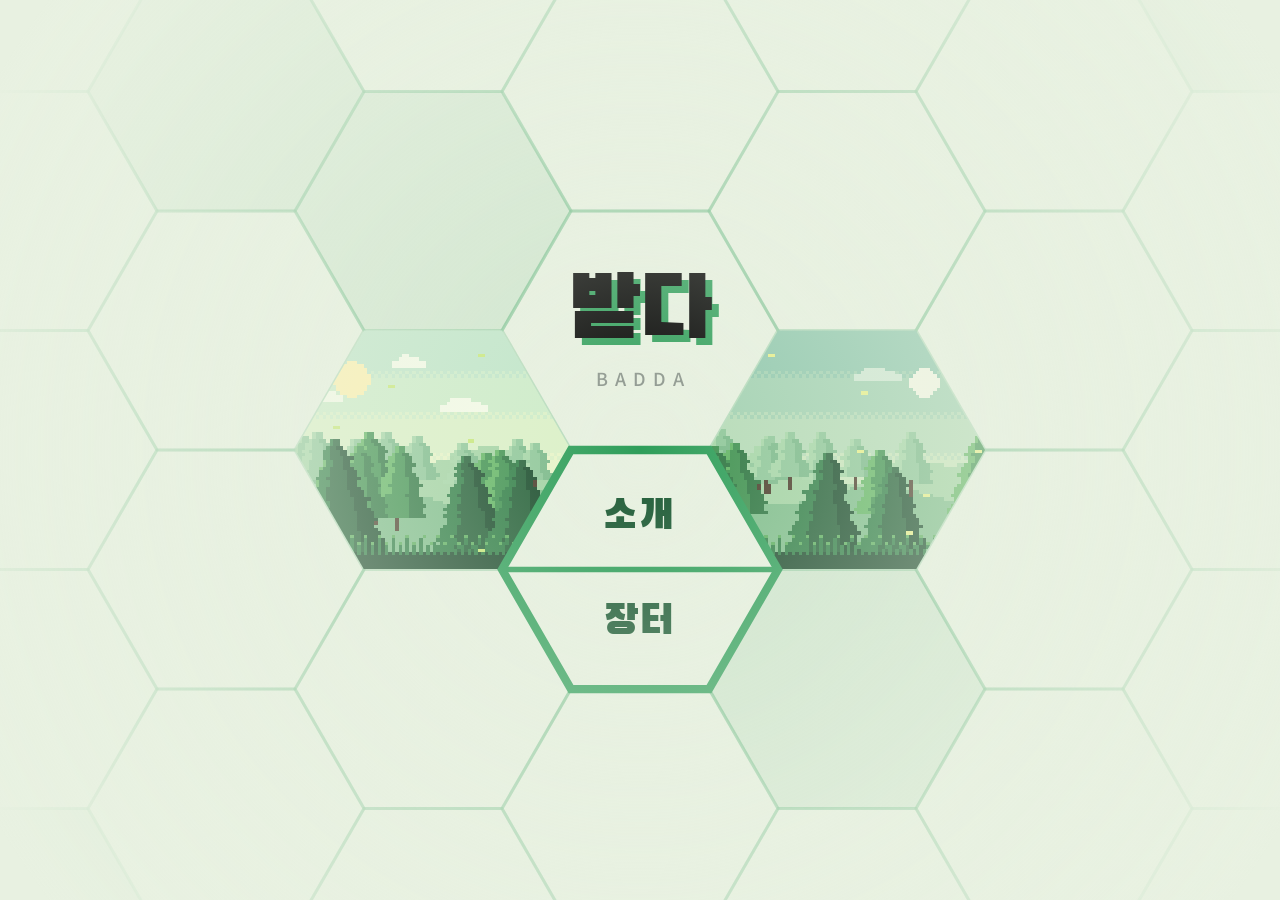
<file: index.html>
<!DOCTYPE html>
<html lang="ko">
<head>
<meta charset="utf-8">
<meta name="viewport" content="width=device-width, initial-scale=1, viewport-fit=cover">
<title>받다 · BADDA</title>
<link rel="preconnect" href="https://fonts.googleapis.com">
<link rel="preconnect" href="https://fonts.gstatic.com" crossorigin>
<link href="https://fonts.googleapis.com/css2?family=Black+Han+Sans&family=Noto+Sans+KR:wght@500&display=swap" rel="stylesheet">
<style>
:root{
  --bg:#e8f1e1; --green:#2f9e5a; --deep:#1d5a35; --cover:#b9dcbf;
  --R:min(17.5vw,20.5vh,138px);   /* 육각형 한 변 길이: 화면 비율에 맞춰 커지되 138px 까지만 */
  --H:calc(var(--R) * 1.7320508);    /* 육각형 높이 */
}
*{box-sizing:border-box;margin:0}
html,body{height:100%;overflow:hidden;overscroll-behavior:none}
body{
  background:var(--bg);
  font-family:"Noto Sans KR",system-ui,sans-serif;
  position:fixed;inset:0;width:100%;   /* 안드로이드에서 가로·세로 스크롤이 생기지 않도록 화면에 고정 */
  overflow:hidden;
}
.stage{position:fixed;left:calc(50% - var(--R)*2.5);top:calc(50% - var(--H));width:calc(var(--R)*5);height:calc(var(--H)*2)}
.ghost{position:absolute;z-index:0;pointer-events:none;overflow:visible;
  left:calc(var(--R)*-21.5);top:calc(var(--R)*-14.268);
  width:calc(var(--R)*48);height:calc(var(--R)*32)}
.fade{position:fixed;inset:0;z-index:0;pointer-events:none;
  background:radial-gradient(circle farthest-corner at 50% 50%,transparent 0,var(--bg) 95%)}
.hex{position:absolute;z-index:1;width:calc(var(--R)*2);height:var(--H)}
.hex.l{left:0;top:calc(var(--H)*.5)}
.hex.r{left:calc(var(--R)*3);top:calc(var(--H)*.5)}
.hex.c{left:calc(var(--R)*1.5);top:var(--H)}
.hex canvas{
  display:block;width:100%;height:100%;
  image-rendering:pixelated;image-rendering:crisp-edges;
  clip-path:polygon(25% 0,75% 0,100% 50%,75% 100%,25% 100%,0 50%);
}
.hex.c svg{position:absolute;inset:0;width:100%;height:100%;overflow:visible}
/* 가운데 육각형을 반으로 나눈 두 버튼 */
.half{
  position:absolute;left:0;width:100%;height:50%;
  display:flex;align-items:center;justify-content:center;
  font-family:"Black Han Sans",sans-serif;font-size:calc(var(--R)*.3);
  color:var(--deep);text-decoration:none;letter-spacing:.06em;
  background:rgba(47,158,90,0);transition:background .15s;
  -webkit-tap-highlight-color:transparent;outline:none;cursor:pointer;
}
.half.top{top:0;padding-top:calc(var(--R)*.1);
  clip-path:polygon(25% 0,75% 0,100% 100%,0 100%)}
.half.bottom{top:50%;padding-bottom:calc(var(--R)*.1);
  clip-path:polygon(0 0,100% 0,75% 100%,25% 100%)}
.half:hover,.half:focus-visible{background:rgba(47,158,90,.2)}
.half:active{background:rgba(47,158,90,.34)}

/* 페이지 이동: 벌집이 시간차로 채워지는 막 */
#veil{position:fixed;inset:0;z-index:50;pointer-events:none;transition:opacity .5s}
#veil.out{opacity:0}
#cover{position:absolute;inset:0;width:100%;height:100%}
.cell{
  fill:var(--cover);stroke:var(--cover);stroke-width:2;stroke-linejoin:round;
  opacity:0;transform-box:fill-box;transform-origin:center;
  animation:cellin .24s cubic-bezier(.2,.9,.3,1.25) forwards;
}
@keyframes cellin{from{opacity:0;transform:scale(.5)}to{opacity:1;transform:scale(1)}}
#curtain{position:absolute;inset:0;display:flex;flex-direction:column;align-items:center;justify-content:center;gap:.6em}
#curtain.show{background:var(--cover)}
#curtain .word{opacity:0}
#curtain.show .word{animation:wordin .5s cubic-bezier(.2,.9,.3,1.2) both}
@keyframes wordin{from{opacity:0;transform:translateY(.25em) scale(.92)}to{opacity:1;transform:none}}
#kw{
  font-family:"Black Han Sans",sans-serif;color:#000;line-height:1;
  font-size:clamp(3.6rem,14vmin,9rem);
  text-shadow:.06em .06em 0 var(--green);
}
#ken{
  font-family:"Noto Sans KR",sans-serif;font-weight:500;color:#4c7a5a;
  font-size:clamp(.85rem,2.2vmin,1.15rem);letter-spacing:.4em;padding-left:.4em;
}
@keyframes cellout{from{opacity:1;transform:scale(1)}to{opacity:0;transform:scale(.5)}}
.cell.out{animation-name:cellout;animation-fill-mode:both}

/* 화면 안에서 바뀌는 페이지 (소개 / 장터) */
.view{
  position:fixed;inset:0;z-index:60;overflow:auto;background:var(--cover);
  opacity:0;visibility:hidden;transition:opacity .45s,visibility 0s .45s;
  padding:max(24px,env(safe-area-inset-top)) max(24px,5vw) max(40px,env(safe-area-inset-bottom));
}
.view.on{opacity:1;visibility:visible;transition:opacity .45s}
.view .inner{max-width:880px;margin:0 auto}
.back{
  font-family:"Black Han Sans",sans-serif;font-size:1rem;letter-spacing:.06em;
  color:var(--bg);background:var(--deep);border:0;cursor:pointer;
  padding:.85em 2.1em;
  clip-path:polygon(14px 0,calc(100% - 14px) 0,100% 50%,calc(100% - 14px) 100%,14px 100%,0 50%);
  transition:background .15s;
}
.back:hover,.back:focus-visible{background:#000;outline:none}
.view h2{
  font-family:"Black Han Sans",sans-serif;font-weight:400;color:#000;line-height:1;
  font-size:clamp(3rem,11vmin,6rem);margin:.9em 0 .25em;
  text-shadow:.06em .06em 0 var(--green);
}
.view .en{margin:0 0 1.6em;font-size:.95rem;color:#4c7a5a;letter-spacing:.38em}
.view p.lead{font-size:1.1rem;line-height:1.8;color:#1f3a28;max-width:34em}
.grid{display:grid;grid-template-columns:repeat(auto-fill,minmax(190px,1fr));gap:18px}
.app{
  background:rgba(255,255,255,.45);padding:22px 22px 26px;
  clip-path:polygon(0 0,calc(100% - 22px) 0,100% 22px,100% 100%,0 100%);
}
.app h3{font-family:"Black Han Sans",sans-serif;font-weight:400;font-size:1.35rem;color:var(--deep);margin-bottom:.35em}
.app p{font-size:.95rem;line-height:1.6;color:#2e4a38;margin-bottom:1.1em}
.get{
  display:inline-block;text-decoration:none;font-weight:500;font-size:.9rem;
  color:var(--bg);background:var(--deep);padding:.6em 1.6em;
  clip-path:polygon(10px 0,calc(100% - 10px) 0,100% 50%,calc(100% - 10px) 100%,10px 100%,0 50%);
}
.get:hover,.get:focus-visible{background:#000;outline:none}
.get.off{opacity:.45;pointer-events:none}
.app .top{display:flex;align-items:center;justify-content:space-between;gap:10px;margin-bottom:.6em;min-height:2rem}
.app .icon{display:block;font-size:2rem;line-height:1}
.app .tag{margin-left:auto;font-size:.72rem;font-weight:500;letter-spacing:.06em;color:var(--deep);
  background:rgba(47,158,90,.22);padding:.25em .9em;
  clip-path:polygon(8px 0,calc(100% - 8px) 0,100% 50%,calc(100% - 8px) 100%,8px 100%,0 50%)}
.app p.meta{font-size:.8rem;color:#4c7a5a;margin:-.5em 0 1em}
.app img.icon{width:44px;height:44px;object-fit:contain}
.tagline{font-family:"Black Han Sans",sans-serif;font-size:clamp(1.3rem,4vmin,1.9rem);color:var(--deep);margin-bottom:.8em}
.view p.lead + p.lead{margin-top:1em}
.links{display:flex;flex-wrap:wrap;gap:12px;margin-top:1.8em}
@media (prefers-reduced-motion:reduce){.cell{animation-duration:.01s}.view,.view.on{transition:none}}

.title{
  position:absolute; z-index:2; text-align:center;
  left:calc(var(--R)*2.5); top:calc(var(--H)*.5);
  transform:translate(-50%,-50%);
}
h1{
  font-family:"Black Han Sans",sans-serif; font-weight:400;
  font-size:calc(var(--R)*.62); line-height:1.05; color:#000;
  text-shadow:calc(var(--R)*.05) calc(var(--R)*.05) 0 var(--green);
}
.en{
  margin-top:calc(var(--R)*.04);
  font-family:"Noto Sans KR",sans-serif; font-weight:500;
  font-size:calc(var(--R)*.13); letter-spacing:.38em; padding-left:.38em;
  color:#8c958d;
}
</style>
</head>
<body>
<main class="stage">
  <svg class="ghost" id="ghost" viewBox="-6 -5 17 13" aria-hidden="true"></svg>
  <div class="hex l"><canvas id="cl" width="80" height="70" aria-hidden="true"></canvas></div>
  <div class="hex r"><canvas id="cr" width="80" height="70" aria-hidden="true"></canvas></div>
  <div class="hex c">
    <svg viewBox="0 0 200 173.2" aria-hidden="true">
      <polygon points="50,0 150,0 200,86.6 150,173.2 50,173.2 0,86.6"
               fill="none" stroke="#2f9e5a" stroke-width="6" stroke-linejoin="miter"/>
      <line x1="0" y1="86.6" x2="200" y2="86.6" stroke="#2f9e5a" stroke-width="4"/>
    </svg>
    <a class="half top" href="#about" data-view="about" data-ko="소개" data-en="SOGAE">소개</a>
    <a class="half bottom" href="#apps" data-view="apps" data-ko="장터" data-en="JANGTEO">장터</a>
  </div>
  <div class="title">
    <h1>받다</h1>
    <p class="en">BADDA</p>
  </div>
</main>
<div class="fade" aria-hidden="true"></div>

<section class="view" id="view-about" aria-label="소개" aria-hidden="true">
  <div class="inner">
    <button class="back" type="button">‹ 돌아가기</button>
    <h2>소개</h2>
    <p class="en">SOGAE</p>
    <div id="about-body"><p class="lead">불러오는 중…</p></div>
  </div>
</section>

<section class="view" id="view-apps" aria-label="장터" aria-hidden="true">
  <div class="inner">
    <button class="back" type="button">‹ 돌아가기</button>
    <h2>장터</h2>
    <p class="en">JANGTEO</p>
    <div id="apps-body"><p class="lead">불러오는 중…</p></div>
  </div>
</section>

<div id="veil" aria-hidden="true">
  <svg id="cover"></svg>
  <div id="curtain"><div class="word"><div id="kw"></div></div><div class="word"><div id="ken"></div></div></div>
</div>

<script>
// ───────── 도트 숲: 바람에 흔들리는 픽셀 아트 ─────────
(function () {
  var W = 80, H = 70;
  var PAL = {
    trunk:'#4a3a2a',
    far:  ['#8fc79a','#7bb98a','#a6d6a8'],   // mid, dark, light
    mid:  ['#3f9150','#2d7541','#62b564'],
    near: ['#245f38','#184a2b','#2f7d46'],
    hill1:'#a3d3a4', hill2:'#7fbd8c', grass:['#1d4a2e','#2f7d46','#5cae5f']
  };

  function rng(seed){return function(){seed=(seed*1664525+1013904223)%4294967296;return seed/4294967296;};}

  function makeScene(cfg){
    var r = rng(cfg.seed), s = {cfg:cfg, trees:[], leaves:[], clouds:[]};
    function add(n, layer, hMin, hMax, baseY){
      for (var i=0;i<n;i++){
        s.trees.push({layer:layer, x:Math.floor(-4 + r()*(W+8)), base:baseY + Math.floor(r()*3),
          ht:Math.floor(hMin + r()*(hMax-hMin)), ph:r()*6.28});
      }
    }
    add(11,'far', 11,15, 47);
    add(6, 'mid', 19,24, 57);
    add(3, 'near',30,37, 72);
    s.trees.sort(function(a,b){return ['far','mid','near'].indexOf(a.layer)-['far','mid','near'].indexOf(b.layer);});
    for (var i=0;i<9;i++) s.leaves.push({x:r()*W,y:r()*H,v:3+r()*4,f:1+r()*2,fall:2+r()*3,ph:r()*6.28});
    for (var j=0;j<3;j++) s.clouds.push({x:r()*(W+30),y:6+r()*16,v:.8+r()*.8,w:10+Math.floor(r()*8)});
    return s;
  }

  function wind(t,x){ return Math.sin(t*1.3 + x*.06)*.6 + Math.sin(t*.5 + x*.02)*.4; }

  function tree(ctx, x, base, ht, cols, amp, ph, t){
    var top = base - ht - 4;
    for (var j=0;j<ht;j++){
      var k=j%6, tier=Math.floor(j/6);
      var hw = 1 + tier*2 + Math.floor(k*.7);
      var off = Math.round(wind(t+ph, x)*amp*(1-j/ht));
      var y = top + j, left = x + off - hw;
      ctx.fillStyle=cols[0]; ctx.fillRect(left, y, hw*2+1, 1);
      ctx.fillStyle=cols[2]; ctx.fillRect(left, y, Math.max(1,Math.ceil(hw/2)), 1);
      ctx.fillStyle=cols[1]; ctx.fillRect(x+off+Math.ceil(hw/2)+ (hw>1?0:1), y, Math.floor(hw/2)+ (hw>1?1:0), 1);
    }
    ctx.fillStyle=PAL.trunk; ctx.fillRect(x, top+ht, 1, 4);
  }

  function draw(ctx, s, t){
    var c = s.cfg, i, x, y;
    // 하늘 (띠 + 디더링)
    var bands = c.sky.length, bh = Math.ceil(H/bands);
    for (y=0;y<H;y++){
      var b = Math.min(bands-1, Math.floor(y/bh));
      ctx.fillStyle=c.sky[b]; ctx.fillRect(0,y,W,1);
      if (b>0 && y%bh<2){
        ctx.fillStyle=c.sky[b-1];
        for (x=(y+1)%2;x<W;x+=2) ctx.fillRect(x,y,1,1);
      }
    }
    // 해 / 달
    ctx.fillStyle=c.sun.c;
    for (var dy=-c.sun.r;dy<=c.sun.r;dy++) for (var dx=-c.sun.r;dx<=c.sun.r;dx++)
      if (dx*dx+dy*dy<=c.sun.r*c.sun.r+1) ctx.fillRect(c.sun.x+dx,c.sun.y+dy,1,1);
    // 구름
    ctx.fillStyle=c.cloud;
    s.clouds.forEach(function(cl){
      var cx = Math.floor((cl.x + t*cl.v) % (W+30)) - 15, w = cl.w, cy = Math.floor(cl.y);
      ctx.fillRect(cx+2,cy,w-4,1); ctx.fillRect(cx,cy+1,w,2); ctx.fillRect(cx+3,cy-1,w-8,1);
    });
    // 먼 언덕
    for (x=0;x<W;x++){
      var h1 = Math.floor(40 + Math.sin(x*.08+c.seed)*4 + Math.sin(x*.19)*2);
      ctx.fillStyle=PAL.hill1; ctx.fillRect(x,h1,1,H-h1);
      var h2 = Math.floor(49 + Math.sin(x*.1+2+c.seed)*3);
      ctx.fillStyle=PAL.hill2; ctx.fillRect(x,h2,1,H-h2);
    }
    // 나무 (먼 것 → 가까운 것)
    s.trees.forEach(function(tr){
      var amp = tr.layer==='far'?1:tr.layer==='mid'?2:3;
      tree(ctx, tr.x, tr.base, tr.ht, PAL[tr.layer], amp, tr.ph, t);
    });
    // 풀밭
    ctx.fillStyle=PAL.grass[0]; ctx.fillRect(0,H-5,W,5);
    for (x=0;x<W;x+=2){
      var bhh = 3 + ((x*7+c.seed)%4);
      for (i=0;i<bhh;i++){
        var lean = Math.round(wind(t,x)*(i/bhh)*1.8);
        ctx.fillStyle = i>=bhh-1 ? PAL.grass[2] : PAL.grass[1];
        ctx.fillRect(x+lean, H-5-i, 1, 1);
      }
    }
    // 바람에 날리는 잎
    ctx.fillStyle=c.leaf;
    s.leaves.forEach(function(p){
      var lx = (p.x + t*p.v) % (W+6) - 3;
      var ly = (p.y + t*p.fall) % H + Math.sin(t*p.f+p.ph)*3;
      ctx.fillRect(Math.floor(lx), Math.floor(ly), 2, 1);
    });
  }

  var scenes = [
    { id:'cl', seed:7,  sun:{x:16,y:14,r:5,c:'#fff1ae'}, cloud:'#f6fbe9', leaf:'#c8e878',
      sky:['#bfe5c9','#cdecc9','#dcf1c8','#e9f5c9','#f3f8cc','#f8fad0'] },
    { id:'cr', seed:23, sun:{x:62,y:15,r:4,c:'#f3f6e4'}, cloud:'#cfe7d3', leaf:'#e8f08a',
      sky:['#8fc7ad','#a2d1b2','#b6dbb8','#c9e5bc','#dbedc0','#e8f3c5'] }
  ].map(function(cfg){
    var cv = document.getElementById(cfg.id), ctx = cv.getContext('2d');
    return {ctx:ctx, scene:makeScene(cfg)};
  });

  var reduce = matchMedia('(prefers-reduced-motion: reduce)').matches;
  function frame(ms){ var t = ms/1000; scenes.forEach(function(o){ draw(o.ctx,o.scene,t); }); }
  frame(0);
  if (!reduce){
    var last = 0;
    (function loop(ms){
      if (ms - last > 90){ last = ms; frame(ms); }   // 약 11fps: 도트다운 끊기는 움직임
      requestAnimationFrame(loop);
    })(0);
  }
})();
</script>
<script>
// ───────── 바깥으로 이어지는 벌집: 한 번만 그리고, 크기 변화는 CSS 가 즉시 반영 ─────────
(function () {
  var S = Math.sqrt(3)/2, out = '';
  document.getElementById('ghost').setAttribute('viewBox', '-21.5 ' + (2*S - 16).toFixed(3) + ' 48 32');
  for (var i=-16;i<=18;i++) for (var j=-10;j<=12;j++){
    if (i>=0 && i<=2 && j===1) continue;                           // 실제 육각형 3칸은 제외
    var cx = 1 + 1.5*i, cy = 2*S*(j + ((i&1) ? .5 : 0));
    var pts = [[cx-1,cy],[cx-.5,cy-S],[cx+.5,cy-S],[cx+1,cy],[cx+.5,cy+S],[cx-.5,cy+S]]
      .map(function(p){return p[0].toFixed(3)+','+p[1].toFixed(3);}).join(' ');
    var fill = ((i*7+j*13)%5+5)%5===0 ? 'rgba(47,158,90,.13)' : 'none';
    out += '<polygon points="'+pts+'" fill="'+fill+'"/>';
  }
  var g = document.getElementById('ghost');
  g.setAttribute('fill', 'none'); g.setAttribute('stroke', 'rgba(47,158,90,.26)'); g.setAttribute('stroke-width', '.022');
  g.innerHTML = out;
})();
</script>
<script>
// ───────── 화면 전환: 벌집이 따다닥 채워지며 덮이고, 그 안에서 소개/장터 화면이 나타남 ─────────
(function () {
  var reduce = matchMedia('(prefers-reduced-motion: reduce)').matches;
  var veil = document.getElementById('veil'), cover = document.getElementById('cover'),
      curtain = document.getElementById('curtain'),
      kw = document.getElementById('kw'), ken = document.getElementById('ken');
  var busy = false, cur = null, curView = null;

  // ── JSON 에서 내용 읽어오기 (about.json / apps.json) ──
  var FILES = {about:'about.json', apps:'apps.json'}, cache = {};
  function el(tag, cls, text){ var e = document.createElement(tag); if (cls) e.className = cls; if (text != null) e.textContent = text; return e; }
  function safeUrl(u){                      // 상대경로, http(s)만 허용 (javascript: 등 차단)
    u = String(u || '').trim();
    if (!u || u === '#') return null;
    if (/^[a-z][a-z0-9+.\-]*:/i.test(u) && !/^https?:/i.test(u)) return null;
    return u;
  }
  function linkBtn(label, url, newTab, isDownload){
    var u = safeUrl(url), a = el(u ? 'a' : 'span', 'get' + (u ? '' : ' off'), u ? label : '준비 중');
    if (u){
      a.href = u;
      if (isDownload) a.setAttribute('download', '');             // 같은 사이트의 파일은 바로 내려받기
      else if (newTab || /^https?:/i.test(u)){ a.target = '_blank'; a.rel = 'noopener'; }
    }
    return a;
  }
  // 앱 종류별 기본 표시/동작: pwa = 앱 페이지로 이동해 설치, download = 파일 내려받기, link = 외부 주소 열기
  var TYPES = {
    pwa:      {tag:'PWA',      btn:'설치하기'},
    download: {tag:'다운로드', btn:'다운로드'},
    link:     {tag:'바로가기', btn:'열기'}
  };
  function render(name, d){
    var box = document.getElementById(name === 'about' ? 'about-body' : 'apps-body');
    box.textContent = '';
    if (name === 'about'){
      if (d.tagline) box.appendChild(el('p', 'tagline', d.tagline));
      (d.paragraphs || []).forEach(function(t){ box.appendChild(el('p', 'lead', t)); });
      if ((d.links || []).length){
        var wrap = el('div', 'links');
        d.links.forEach(function(l){ wrap.appendChild(linkBtn(l.label || '링크', l.url, true)); });
        box.appendChild(wrap);
      }
    } else {
      var apps = d.apps || [];
      if (!apps.length){ box.appendChild(el('p', 'lead', '아직 등록된 앱이 없어요.')); return; }
      var grid = el('div', 'grid');
      apps.forEach(function(ap){
        var card = el('article', 'app'), type = TYPES[ap.type] ? ap.type : 'pwa', ty = TYPES[type];
        var top = el('div', 'top');
        if (ap.icon){
          if (/\.(png|jpe?g|svg|webp|gif)$/i.test(ap.icon)){ var im = el('img', 'icon'); im.src = ap.icon; im.alt = ''; top.appendChild(im); }
          else top.appendChild(el('span', 'icon', ap.icon));
        }
        top.appendChild(el('span', 'tag', ap.tag || ty.tag));
        card.appendChild(top);
        card.appendChild(el('h3', null, ap.name || '이름 없음'));
        card.appendChild(el('p', null, ap.description || ''));
        var meta = [ap.version, ap.size].filter(Boolean).join(' · ');
        if (meta) card.appendChild(el('p', 'meta', meta));
        card.appendChild(linkBtn(ap.button || ty.btn, ap.url, type === 'link' || ap.newTab, type === 'download'));
        grid.appendChild(card);
      });
      box.appendChild(grid);
    }
  }
  function load(name){
    if (cache[name]) return cache[name];
    return cache[name] = fetch(FILES[name], {cache:'no-cache'})
      .then(function(r){ if (!r.ok) throw new Error(r.status); return r.json(); })
      .then(function(d){ render(name, d); })
      .catch(function(){
        delete cache[name];                 // 다음에 다시 시도
        var box = document.getElementById(name === 'about' ? 'about-body' : 'apps-body');
        box.textContent = '';
        box.appendChild(el('p', 'lead', location.protocol === 'file:'
          ? '내용 파일(' + FILES[name] + ')을 읽지 못했어요. 컴퓨터에서 파일을 직접 열면 막혀요. github.io 에 올리거나 간단한 서버로 열어주세요.'
          : '내용 파일(' + FILES[name] + ')을 불러오지 못했어요. 파일 이름과 위치를 확인해주세요.'));
      });
  }

  function build(sx, sy){
    var st = document.querySelector('.stage').getBoundingClientRect();
    var R = st.width/5, S = Math.sqrt(3)/2, w = innerWidth, h = innerHeight, cells = [];
    cover.setAttribute('viewBox', '0 0 ' + w + ' ' + h);
    var iMin = Math.floor((-2*R - st.left)/(1.5*R)), iMax = Math.ceil((w + 2*R - st.left)/(1.5*R));
    var jMin = Math.floor((-2*R - st.top)/(2*S*R)) - 1, jMax = Math.ceil((h + 2*R - st.top)/(2*S*R)) + 1;
    for (var i=iMin;i<=iMax;i++) for (var j=jMin;j<=jMax;j++){
      var cx = st.left + R*(1 + 1.5*i), cy = st.top + 2*S*R*(j + ((i&1) ? .5 : 0));
      if (cx < -R || cx > w + R || cy < -S*R || cy > h + S*R) continue;
      cells.push({cx:cx, cy:cy, d:Math.hypot(cx-sx, cy-sy)});
    }
    var max = Math.max.apply(null, cells.map(function(c){return c.d;})) || 1, end = 0, html = '';
    cells.forEach(function(c){
      var n = c.d/max, delay = reduce ? 0 : Math.round(n*720 + Math.random()*90);
      end = Math.max(end, delay);
      var x=c.cx, y=c.cy, a=R/2, b=S*R;
      var pts = [[x-R,y],[x-a,y-b],[x+a,y-b],[x+R,y],[x+a,y+b],[x-a,y+b]]
        .map(function(p){return p[0].toFixed(1)+','+p[1].toFixed(1);}).join(' ');
      html += '<polygon class="cell" data-n="'+n.toFixed(3)+'" style="animation-delay:'+delay+'ms" points="'+pts+'"/>';
    });
    cover.innerHTML = html;
    return end;
  }

  function openView(name){
    curView = document.getElementById('view-' + name);
    curView.classList.add('on'); curView.setAttribute('aria-hidden','false');
    var back = curView.querySelector('.back');
    setTimeout(function(){ back.focus({preventScroll:true}); }, 460);
  }

  function go(a){
    if (busy) return; busy = true; cur = a;
    load(a.getAttribute('data-view'));            // 연출이 진행되는 동안 미리 읽어둠
    var r = a.getBoundingClientRect();
    var end = build(r.left + r.width/2, r.top + r.height/2);
    setTimeout(function(){
      kw.textContent = a.getAttribute('data-ko'); ken.textContent = a.getAttribute('data-en');
      curtain.classList.add('show');                       // 초록 화면 위에 글자만
      setTimeout(function(){ openView(a.getAttribute('data-view')); }, 850);
    }, end + 280);
  }

  // 돌아가기: 채워지던 순서의 반대로 벌집이 걷히며 첫 화면이 드러남
  function close(){
    if (!curView) return;
    curView.classList.remove('on'); curView.setAttribute('aria-hidden','true'); curView = null;
    curtain.classList.remove('show');
    var end = 0;
    Array.prototype.forEach.call(cover.querySelectorAll('.cell'), function(c){
      var d = reduce ? 0 : Math.round((1 - parseFloat(c.getAttribute('data-n')))*700 + Math.random()*90);
      end = Math.max(end, d); c.style.animationDelay = d + 'ms'; c.classList.add('out');
    });
    setTimeout(function(){ cover.innerHTML=''; busy=false; if (cur) cur.focus({preventScroll:true}); }, end + 320);
  }

  Array.prototype.forEach.call(document.querySelectorAll('.half'), function(a){
    a.addEventListener('click', function(e){ e.preventDefault(); go(a); });   // 주소는 바뀌지 않음
  });
  Array.prototype.forEach.call(document.querySelectorAll('.back'), function(b){ b.addEventListener('click', close); });
  addEventListener('keydown', function(e){ if (e.key === 'Escape') close(); });
})();
</script>
</body>
</html>
</file>
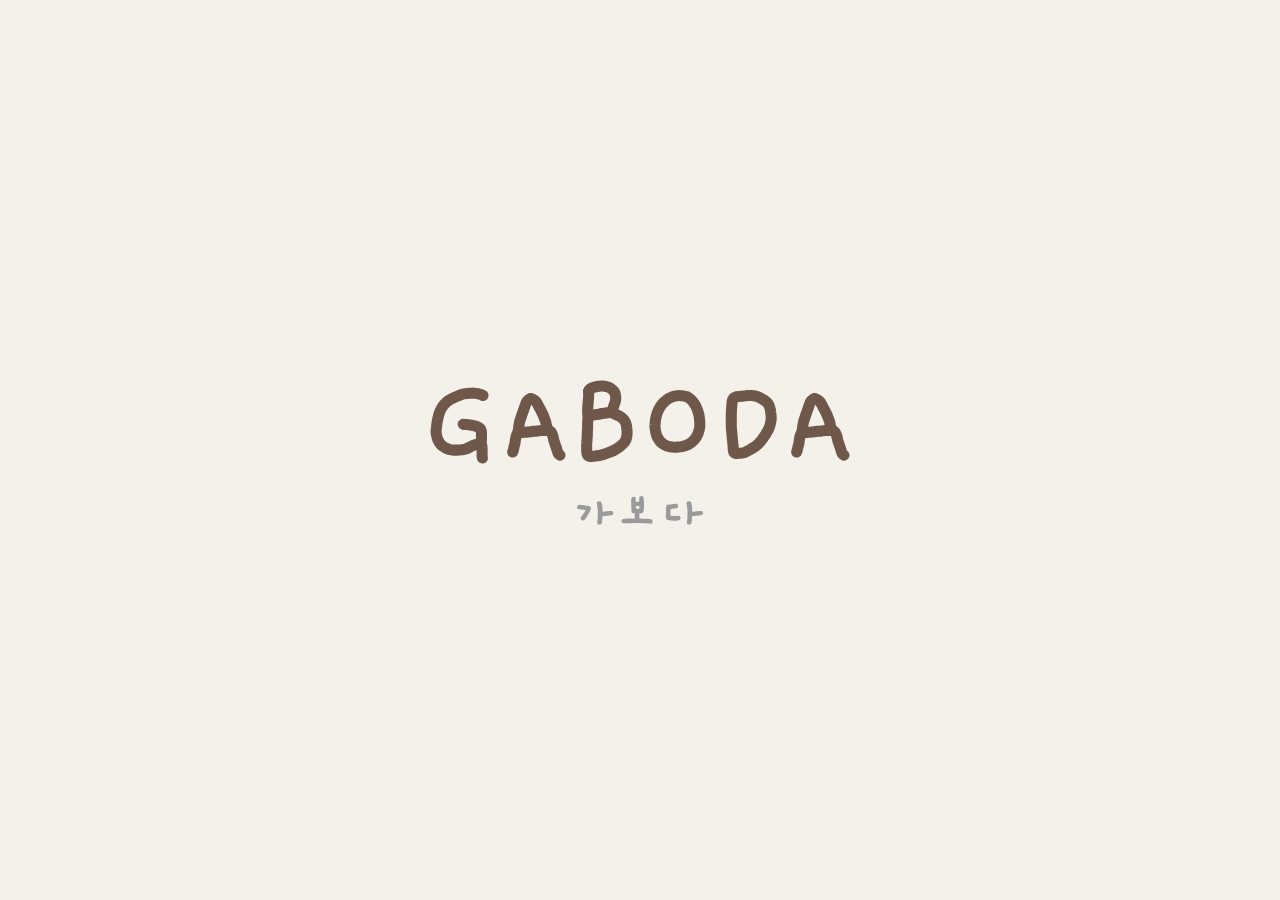
<file: GABODA/index.html>
<!DOCTYPE html>
<html lang="ko"><head><meta charset="utf-8">
<meta name="viewport" content="width=device-width, initial-scale=1, viewport-fit=cover">
<link rel="manifest" href="manifest.webmanifest">
<meta name="theme-color" content="#f4f1ea">
<meta name="mobile-web-app-capable" content="yes">
<meta name="apple-mobile-web-app-capable" content="yes">
<meta name="apple-mobile-web-app-status-bar-style" content="default">
<meta name="apple-mobile-web-app-title" content="GABODA">
<link rel="apple-touch-icon" href="icons/apple-touch-icon.png">
<link rel="icon" type="image/png" sizes="32x32" href="icons/favicon-32.png">
<title>GABODA</title>
<link rel="stylesheet" href="style.css">
<script>try{if(sessionStorage.getItem('gb_intro'))document.documentElement.classList.add('skip-intro')}catch(e){}if(/AppleWebKit/.test(navigator.userAgent)&&!/Chrome|Chromium|Edg|Android/.test(navigator.userAgent))document.documentElement.classList.add('wk');try{var s=localStorage.getItem('theme');document.documentElement.dataset.theme=s||(matchMedia('(prefers-color-scheme: dark)').matches?'dark':'light')}catch(e){}</script></head><body>
<div id="intro" aria-hidden="true"><div class="wrap"><svg id="ttl" viewBox="0 0 1361.7 297.8" aria-hidden="true"><path class="iw" pathLength="1" d="M120.8 155.9 C121.9 156.1 125.5 156.7 127.8 156.9 C130.1 157.1 132.4 156.9 134.8 157.1 C137.1 157.4 139.4 157.9 141.8 158.3 C144.1 158.6 146.4 158.8 148.8 159.3 C151.1 159.7 153.4 160.3 155.8 160.9 C158.1 161.5 160.4 162.0 162.8 162.8 C165.1 163.6 167.6 164.4 169.8 165.8 C171.9 167.2 174.2 169.0 175.6 171.0 C177.0 173.0 177.5 175.6 178.1 177.9 C178.6 180.2 178.6 182.6 178.8 184.9 C178.9 187.2 178.8 189.6 178.8 191.9 C178.8 194.2 178.8 196.6 178.8 198.9 C178.8 201.2 178.9 203.7 178.7 205.9 C178.5 208.2 178.0 211.0 177.6 212.5 C177.3 214.0 176.9 214.5 176.8 214.9" style="--t:.2s;--d:1s"/><path class="iw" pathLength="1" d="M176.8 216.9 C177.3 218.1 179.2 221.6 179.9 223.9 C180.5 226.3 180.6 228.6 180.7 230.9 C180.9 233.2 180.8 235.6 180.8 237.9 C180.8 240.2 180.8 242.6 180.8 244.9 C180.8 247.2 180.8 249.6 180.8 251.9 C180.8 254.2 180.7 257.0 180.9 258.8 C181.1 260.6 181.6 262.2 181.8 262.9" style="--t:.2s;--d:1s"/><path class="iw" pathLength="1" d="M183.8 64.9 C182.6 64.3 179.1 62.3 176.8 61.4 C174.4 60.5 172.1 60.0 169.8 59.5 C167.4 59.1 165.1 58.8 162.8 58.5 C160.4 58.2 158.1 57.8 155.8 57.6 C153.4 57.4 151.1 57.3 148.8 57.4 C146.4 57.4 144.1 57.7 141.8 57.9 C139.4 58.1 137.1 58.3 134.8 58.5 C132.4 58.7 130.1 58.7 127.8 59.0 C125.4 59.3 123.1 59.6 120.8 60.2 C118.4 60.8 116.1 61.7 113.8 62.5 C111.4 63.3 109.1 64.1 106.8 65.0 C104.4 65.9 102.1 67.0 99.8 68.0 C97.4 69.1 95.1 70.1 92.8 71.2 C90.4 72.3 88.1 73.5 85.8 74.7 C83.4 75.8 81.1 76.9 78.8 78.2 C76.4 79.5 74.1 80.7 71.8 82.5 C69.4 84.3 67.0 86.7 64.8 88.9 C62.6 91.2 60.3 93.6 58.4 95.9 C56.6 98.2 55.0 100.6 53.6 102.9 C52.1 105.2 50.9 107.6 49.7 109.9 C48.5 112.2 47.5 114.6 46.6 116.9 C45.7 119.2 44.9 121.6 44.2 123.9 C43.5 126.2 42.8 128.6 42.2 130.9 C41.6 133.2 41.1 135.6 40.6 137.9 C40.1 140.2 39.6 142.6 39.1 144.9 C38.7 147.2 38.2 149.6 37.9 151.9 C37.5 154.2 37.3 156.6 37.0 158.9 C36.7 161.2 36.2 163.6 36.0 165.9 C35.7 168.2 35.6 170.6 35.5 172.9 C35.3 175.2 34.9 177.6 34.9 179.9 C35.0 182.2 35.4 184.6 35.8 186.9 C36.2 189.2 36.6 191.6 37.2 193.9 C37.8 196.2 38.4 198.6 39.2 200.9 C40.0 203.2 40.8 205.6 41.9 207.9 C43.1 210.2 44.4 212.6 46.0 214.9 C47.7 217.2 49.7 219.7 51.8 221.8 C53.9 223.8 56.4 225.6 58.8 227.2 C61.1 228.8 63.4 230.2 65.8 231.4 C68.1 232.6 70.4 233.6 72.8 234.4 C75.1 235.3 77.4 235.8 79.8 236.3 C82.1 236.8 84.4 237.1 86.8 237.3 C89.1 237.6 91.4 237.8 93.8 237.9 C96.1 238.0 98.4 237.9 100.8 237.9 C103.1 237.9 105.4 238.0 107.8 237.8 C110.1 237.7 112.4 237.4 114.8 237.1 C117.1 236.8 119.4 236.5 121.8 236.0 C124.1 235.6 126.4 235.0 128.8 234.3 C131.1 233.5 133.4 232.7 135.8 231.6 C138.1 230.5 140.4 229.1 142.8 227.8 C145.1 226.6 147.4 225.0 149.8 223.9 C152.1 222.9 154.4 222.3 156.8 221.6 C159.1 220.9 161.5 220.3 163.8 219.6 C166.1 219.0 168.7 218.4 170.7 217.8 C172.7 217.1 174.9 216.2 175.8 215.9" style="--t:.2s;--d:1s"/><path class="iw" pathLength="1" d="M333.6 74.9 C332.6 75.5 329.4 77.2 327.6 78.6 C325.9 79.9 324.3 81.3 323.0 83.1 C321.8 84.8 321.0 86.9 320.2 88.9 C319.3 90.9 318.4 92.9 317.7 94.9 C316.9 96.9 316.3 98.9 315.6 100.9 C314.9 102.9 314.2 104.9 313.6 106.9 C312.9 108.9 312.3 110.9 311.6 112.9 C310.9 114.9 310.1 116.9 309.4 118.9 C308.7 120.9 307.9 122.9 307.2 124.9 C306.6 126.9 305.9 128.9 305.2 130.9 C304.6 132.9 303.9 134.9 303.2 136.9 C302.6 138.9 301.9 140.9 301.2 142.9 C300.6 144.9 299.9 146.9 299.4 148.9 C298.9 150.9 298.6 152.9 298.3 154.9 C298.0 156.9 297.6 158.9 297.3 160.9 C297.0 162.9 296.7 164.9 296.4 166.9 C296.2 168.9 295.9 171.0 295.6 172.9 C295.4 174.9 295.1 177.2 294.9 178.7 C294.7 180.2 294.6 181.4 294.6 181.9" style="--t:.2s;--d:1s"/><path class="iw" pathLength="1" d="M388.6 173.9 C389.6 174.4 392.7 175.6 394.6 176.8 C396.4 178.0 398.2 179.4 399.5 181.1 C400.8 182.8 401.6 184.9 402.5 186.9 C403.3 188.9 403.9 190.9 404.6 192.9 C405.2 194.9 405.8 196.9 406.3 198.9 C406.7 200.9 407.0 202.9 407.5 204.9 C408.0 206.9 408.6 208.9 409.2 210.9 C409.9 212.9 410.6 214.9 411.2 216.9 C411.9 218.9 412.6 220.9 413.2 222.9 C413.9 224.9 414.7 226.9 415.3 228.9 C416.0 230.9 416.6 232.9 417.3 234.9 C417.9 236.9 418.6 238.9 419.2 240.9 C419.9 242.9 420.4 245.0 421.2 246.9 C422.1 248.7 423.5 250.7 424.6 251.9 C425.6 253.1 427.1 253.6 427.6 253.9" style="--t:.2s;--d:1s"/><path class="iw" pathLength="1" d="M335.6 74.9 C336.6 75.3 339.6 76.3 341.6 77.2 C343.6 78.1 345.7 79.0 347.5 80.3 C349.3 81.6 350.9 83.2 352.3 85.0 C353.7 86.8 354.7 88.9 355.8 90.9 C356.9 92.9 357.8 94.9 358.8 96.9 C359.8 98.9 360.8 100.9 361.9 102.9 C363.0 104.9 364.2 106.9 365.2 108.9 C366.3 110.9 367.3 112.9 368.3 114.9 C369.3 116.9 370.3 118.9 371.3 120.9 C372.3 122.9 373.3 124.9 374.1 126.9 C375.0 128.9 375.7 130.9 376.5 132.9 C377.3 134.9 378.0 136.9 378.8 138.9 C379.5 140.9 380.4 142.9 381.1 144.9 C381.8 146.9 382.3 148.9 382.8 150.9 C383.2 152.9 383.6 154.9 384.0 156.9 C384.4 158.9 384.8 160.9 385.2 162.9 C385.6 164.9 386.1 167.1 386.5 168.8 C386.9 170.5 387.4 172.2 387.6 172.9" style="--t:.2s;--d:1s"/><path class="iw" pathLength="1" d="M295.6 182.9 C296.6 182.9 299.6 182.8 301.6 182.6 C303.6 182.4 305.6 182.1 307.6 182.0 C309.6 181.8 311.6 181.8 313.6 181.6 C315.6 181.4 317.6 181.1 319.6 181.0 C321.6 180.9 323.6 181.0 325.6 180.8 C327.6 180.7 329.6 180.4 331.6 180.0 C333.6 179.7 335.6 179.2 337.6 178.8 C339.6 178.5 341.6 178.2 343.6 178.0 C345.6 177.9 347.6 178.0 349.6 177.9 C351.6 177.8 353.6 177.6 355.6 177.3 C357.6 177.1 359.6 176.8 361.6 176.6 C363.6 176.4 365.6 176.1 367.6 176.0 C369.6 175.9 371.6 175.9 373.6 175.9 C375.6 175.9 377.7 176.0 379.6 175.9 C381.4 175.7 383.7 175.2 384.8 174.9 C386.0 174.6 386.3 174.1 386.6 173.9" style="--t:.2s;--d:1s"/><path class="iw" pathLength="1" d="M294.6 182.9 C293.9 183.9 291.4 186.9 290.4 188.9 C289.4 190.9 288.9 192.9 288.4 194.9 C287.8 196.9 287.6 198.9 287.1 200.9 C286.7 202.9 286.2 204.9 285.9 206.9 C285.6 208.9 285.6 210.9 285.4 212.9 C285.1 214.9 284.6 216.9 284.2 218.9 C283.7 220.9 283.2 222.9 282.7 224.9 C282.2 226.9 281.8 228.9 281.4 230.9 C280.9 232.9 280.4 235.0 279.9 236.9 C279.4 238.8 278.6 241.0 278.2 242.2 C277.8 243.3 277.7 243.6 277.6 243.9" style="--t:.2s;--d:1s"/><path class="iw" pathLength="1" d="M518.0 51.9 C518.0 52.9 518.3 55.9 518.3 57.9 C518.4 59.9 518.3 61.9 518.3 63.9 C518.2 65.9 518.1 67.9 518.0 69.9 C517.9 71.9 517.9 73.9 517.8 75.9 C517.6 77.9 517.3 79.9 517.1 81.9 C516.9 83.9 516.7 85.9 516.5 87.9 C516.4 89.9 516.1 91.9 516.0 93.9 C515.9 95.9 516.0 97.9 515.9 99.9 C515.7 101.9 515.3 103.9 515.2 105.9 C515.0 107.9 515.0 109.9 515.0 111.9 C514.9 113.9 514.9 115.9 515.0 117.9 C515.0 119.9 515.0 122.1 515.3 123.8 C515.6 125.5 516.7 127.2 517.0 127.9" style="--t:.2s;--d:1s"/><path class="iw" pathLength="1" d="M518.0 50.9 C518.6 50.0 520.2 46.8 521.7 45.2 C523.2 43.6 525.1 42.4 527.0 41.4 C528.9 40.5 531.0 40.0 533.0 39.4 C535.0 38.8 537.0 38.4 539.0 37.9 C541.0 37.4 543.0 36.9 545.0 36.5 C547.0 36.2 549.0 35.9 551.0 35.6 C553.0 35.4 555.0 35.1 557.0 35.0 C559.0 34.9 561.0 34.9 563.0 34.9 C565.0 35.0 567.0 35.1 569.0 35.4 C571.0 35.6 573.0 36.0 575.0 36.5 C577.0 37.0 579.0 37.5 581.0 38.3 C583.0 39.1 585.0 40.1 587.0 41.4 C589.0 42.7 591.0 44.3 593.0 46.1 C594.9 47.8 597.1 49.9 598.5 51.9 C600.0 53.9 601.0 55.9 601.7 57.9 C602.4 59.9 602.4 61.9 602.8 63.9 C603.2 65.9 603.7 67.9 603.9 69.9 C604.0 71.9 604.1 73.9 603.9 75.9 C603.8 77.9 603.4 79.9 603.0 81.9 C602.6 83.9 602.1 85.9 601.5 87.9 C600.9 89.9 599.9 91.9 599.2 93.9 C598.5 95.9 597.9 97.9 597.2 99.9 C596.6 101.9 596.0 103.9 595.3 105.9 C594.6 107.9 593.9 110.0 593.2 111.9 C592.5 113.7 591.3 116.1 591.0 116.9" style="--t:.2s;--d:1s"/><path class="iw" pathLength="1" d="M518.0 128.9 C519.0 128.7 522.0 128.1 524.0 127.8 C526.0 127.5 528.0 127.2 530.0 127.0 C532.0 126.7 534.0 126.5 536.0 126.2 C538.0 125.9 540.0 125.6 542.0 125.3 C544.0 125.1 546.0 124.9 548.0 124.6 C550.0 124.3 552.0 123.7 554.0 123.3 C556.0 123.0 558.0 122.5 560.0 122.2 C562.0 121.9 564.0 121.7 566.0 121.5 C568.0 121.2 570.0 120.9 572.0 120.6 C574.0 120.3 576.0 119.9 578.0 119.5 C580.0 119.2 582.1 118.8 584.0 118.4 C585.8 118.1 588.1 117.5 589.2 117.3 C590.4 117.0 590.7 117.0 591.0 116.9" style="--t:.2s;--d:1s"/><path class="iw" pathLength="1" d="M517.0 129.9 C516.8 130.9 516.2 133.9 516.0 135.9 C515.9 137.9 516.0 139.9 515.9 141.9 C515.7 143.9 515.3 145.9 515.2 147.9 C515.0 149.9 515.0 151.9 515.0 153.9 C514.9 155.9 515.0 157.9 515.0 159.9 C515.0 161.9 515.0 163.9 515.0 165.9 C514.9 167.9 514.9 169.9 514.8 171.9 C514.6 173.9 514.2 175.9 514.1 177.9 C514.0 179.9 514.0 181.9 514.0 183.9 C514.0 185.9 514.0 187.9 514.0 189.9 C513.9 191.9 513.9 193.9 513.8 195.9 C513.6 197.9 513.3 199.9 513.1 201.9 C512.9 203.9 513.0 205.9 512.9 207.9 C512.7 209.9 512.3 211.9 512.2 213.9 C512.0 215.9 512.0 217.9 512.0 219.9 C511.9 221.9 512.0 223.9 512.0 225.9 C512.0 227.9 512.0 229.9 512.0 231.9 C512.0 233.9 511.9 235.9 512.0 237.9 C512.0 239.9 512.1 241.9 512.3 243.9 C512.5 245.9 512.7 248.0 513.3 249.9 C513.8 251.8 514.4 254.0 515.7 255.3 C516.9 256.6 519.1 257.2 521.0 257.7 C522.9 258.1 525.0 257.9 527.0 257.9 C529.0 257.8 531.0 257.5 533.0 257.3 C535.0 257.2 537.0 257.0 539.0 256.7 C541.0 256.5 543.0 256.3 545.0 256.0 C547.0 255.7 549.0 255.4 551.0 255.0 C553.0 254.6 555.0 254.2 557.0 253.7 C559.0 253.2 561.0 252.8 563.0 252.2 C565.0 251.6 567.0 250.9 569.0 250.2 C571.0 249.6 573.0 248.8 575.0 248.1 C577.0 247.4 579.0 246.7 581.0 245.9 C583.0 245.2 585.0 244.4 587.0 243.6 C589.0 242.8 591.0 241.9 593.0 241.0 C595.0 240.1 597.0 239.2 599.0 238.2 C601.0 237.2 603.0 236.2 605.0 235.0 C607.0 233.9 609.0 232.6 611.0 231.2 C613.0 229.8 615.0 228.3 617.0 226.7 C619.0 225.1 621.0 223.5 623.0 221.7 C625.0 219.9 627.1 217.9 628.9 215.9 C630.7 213.9 632.4 211.9 633.7 209.9 C635.0 207.9 635.9 205.9 636.7 203.9 C637.4 201.9 637.7 199.9 638.2 197.9 C638.6 195.9 639.0 193.9 639.3 191.9 C639.6 189.9 639.8 187.9 639.9 185.9 C640.0 183.9 640.0 181.9 640.0 179.9 C639.9 177.9 639.7 175.9 639.5 173.9 C639.4 171.9 639.2 169.9 638.9 167.9 C638.7 165.9 638.5 163.9 638.2 161.9 C637.8 159.9 637.4 157.9 636.8 155.9 C636.2 153.9 635.5 151.9 634.6 149.9 C633.7 147.9 632.6 145.9 631.2 143.9 C629.9 142.0 628.5 139.9 626.7 138.1 C625.0 136.4 622.9 135.0 621.0 133.6 C619.0 132.2 617.0 130.9 615.0 129.9 C613.0 128.8 611.0 128.0 609.0 127.1 C607.0 126.3 605.0 125.6 603.0 124.8 C601.0 123.9 599.0 123.4 597.0 122.1 C595.0 120.8 592.0 117.8 591.0 116.9" style="--t:.2s;--d:1s"/><path class="iw" pathLength="1" d="M758.2 220.9 C757.2 220.3 754.1 218.5 752.2 217.0 C750.2 215.5 748.1 213.7 746.3 211.8 C744.5 210.0 742.8 207.9 741.4 205.9 C739.9 203.9 738.7 201.9 737.5 199.9 C736.4 197.9 735.4 195.9 734.6 193.9 C733.7 191.9 733.1 189.9 732.5 187.9 C731.9 185.9 731.4 183.9 731.0 181.9 C730.6 179.9 730.3 177.9 729.9 175.9 C729.6 173.9 729.2 171.9 728.9 169.9 C728.7 167.9 728.3 165.9 728.2 163.9 C728.2 161.9 728.2 159.9 728.4 157.9 C728.5 155.9 728.9 153.9 729.1 151.9 C729.3 149.9 729.3 147.9 729.5 145.9 C729.7 143.9 729.9 141.9 730.3 139.9 C730.6 137.9 731.0 135.9 731.5 133.9 C731.9 131.9 732.5 129.9 733.1 127.9 C733.6 125.9 734.1 123.9 734.8 121.9 C735.4 119.9 736.3 117.9 737.2 115.9 C738.0 113.9 738.8 111.9 739.8 109.9 C740.7 107.9 741.7 105.9 742.9 103.9 C744.1 101.9 745.4 99.9 746.9 97.9 C748.3 95.9 749.7 93.9 751.4 91.9 C753.1 89.9 755.2 87.8 757.2 85.9 C759.1 84.0 761.2 82.1 763.2 80.4 C765.2 78.8 767.2 77.4 769.2 76.0 C771.2 74.7 773.2 73.6 775.2 72.5 C777.2 71.5 779.2 70.5 781.2 69.7 C783.2 68.8 785.2 68.2 787.2 67.7 C789.2 67.1 791.2 66.6 793.2 66.3 C795.2 65.9 797.2 65.9 799.2 65.7 C801.2 65.5 803.2 65.1 805.2 65.0 C807.2 65.0 809.2 65.2 811.2 65.4 C813.2 65.5 815.2 65.9 817.2 66.2 C819.2 66.5 821.2 66.9 823.2 67.3 C825.2 67.8 827.2 68.1 829.2 68.9 C831.2 69.7 833.2 70.7 835.2 72.1 C837.2 73.4 839.2 75.2 841.2 77.0 C843.1 78.8 845.2 80.9 846.9 82.9 C848.7 84.9 850.1 86.9 851.5 88.9 C852.9 90.9 854.2 92.9 855.4 94.9 C856.6 96.9 857.7 98.9 858.7 100.9 C859.7 102.9 860.5 104.9 861.3 106.9 C862.1 108.9 862.8 110.9 863.5 112.9 C864.2 114.9 864.9 116.9 865.5 118.9 C866.1 120.9 866.6 122.9 867.1 124.9 C867.5 126.9 867.8 128.9 868.2 130.9 C868.5 132.9 868.8 134.9 869.1 136.9 C869.3 138.9 869.3 140.9 869.5 142.9 C869.7 144.9 870.0 146.9 870.1 148.9 C870.2 150.9 870.2 152.9 870.2 154.9 C870.2 156.9 870.2 158.9 870.1 160.9 C870.0 162.9 869.9 164.9 869.6 166.9 C869.3 168.9 868.8 170.9 868.3 172.9 C867.8 174.9 867.2 176.9 866.6 178.9 C866.0 180.9 865.5 182.9 864.8 184.9 C864.1 186.9 863.3 188.9 862.3 190.9 C861.3 192.9 860.1 194.9 858.8 196.9 C857.5 198.9 856.1 200.9 854.5 202.9 C852.9 204.9 851.0 207.0 849.1 208.9 C847.3 210.7 845.2 212.6 843.2 214.1 C841.2 215.6 839.2 216.7 837.2 217.9 C835.2 219.0 833.2 220.1 831.2 221.0 C829.2 222.0 827.2 222.7 825.2 223.5 C823.2 224.2 821.2 224.7 819.2 225.3 C817.2 225.8 815.2 226.2 813.2 226.6 C811.2 227.0 809.2 227.3 807.2 227.6 C805.2 227.9 803.2 228.1 801.2 228.3 C799.2 228.6 797.2 228.8 795.2 228.9 C793.2 229.0 791.2 228.9 789.2 228.8 C787.2 228.7 785.2 228.3 783.2 228.1 C781.2 227.8 779.2 227.6 777.2 227.3 C775.2 227.0 773.2 226.8 771.2 226.3 C769.2 225.8 767.1 225.1 765.2 224.4 C763.3 223.6 761.1 222.5 759.9 221.9 C758.8 221.4 758.5 221.1 758.2 220.9" style="--t:.2s;--d:1s"/><path class="iw" pathLength="1" d="M1088.0 171.9 C1088.4 170.7 1089.8 167.2 1090.7 164.9 C1091.5 162.6 1092.2 160.2 1092.8 157.9 C1093.5 155.6 1093.9 153.2 1094.4 150.9 C1094.9 148.6 1095.4 146.2 1095.8 143.9 C1096.1 141.6 1096.4 139.2 1096.4 136.9 C1096.5 134.6 1096.3 132.2 1096.1 129.9 C1095.9 127.6 1095.5 125.2 1095.3 122.9 C1095.0 120.6 1094.9 118.2 1094.5 115.9 C1094.2 113.6 1093.8 111.2 1093.3 108.9 C1092.8 106.6 1092.1 104.2 1091.4 101.9 C1090.7 99.6 1090.2 97.2 1089.0 94.9 C1087.7 92.6 1085.9 90.1 1083.9 87.9 C1081.9 85.8 1079.3 83.6 1077.0 81.8 C1074.7 80.0 1072.3 78.6 1070.0 77.1 C1067.6 75.6 1065.3 74.2 1063.0 73.0 C1060.6 71.8 1058.3 70.7 1056.0 69.7 C1053.6 68.8 1051.3 68.1 1049.0 67.4 C1046.6 66.8 1044.3 66.3 1042.0 65.9 C1039.6 65.5 1037.3 65.2 1035.0 65.0 C1032.6 64.9 1030.3 64.9 1028.0 64.9 C1025.6 64.9 1023.3 65.0 1021.0 65.2 C1018.6 65.4 1016.3 65.8 1014.0 66.1 C1011.6 66.4 1009.3 66.6 1007.0 66.9 C1004.6 67.1 1002.3 67.2 1000.0 67.3 C997.6 67.5 995.3 67.7 993.0 67.9 C990.6 68.1 988.3 68.0 986.0 68.6 C983.7 69.3 981.0 70.1 979.1 71.7 C977.1 73.2 975.4 75.7 974.3 77.9 C973.3 80.1 973.2 82.6 972.8 84.9 C972.4 87.2 972.2 89.6 972.0 91.9 C971.8 94.2 971.7 96.6 971.5 98.9 C971.4 101.2 971.2 103.6 971.0 105.9 C970.8 108.2 970.7 110.6 970.5 112.9 C970.4 115.2 970.1 117.6 970.0 119.9 C969.9 122.2 970.0 124.6 970.0 126.9 C970.0 129.2 970.0 131.6 970.0 133.9 C969.9 136.2 969.8 138.6 969.7 140.9 C969.7 143.2 969.9 145.6 969.9 147.9 C970.0 150.2 970.0 152.6 970.0 154.9 C970.0 157.2 969.9 159.6 970.0 161.9 C970.0 164.2 970.1 166.6 970.3 168.9 C970.5 171.2 970.7 173.6 971.0 175.9 C971.2 178.2 971.5 180.6 971.7 182.9 C971.9 185.2 971.9 187.6 972.1 189.9 C972.3 192.2 972.6 194.6 972.9 196.9 C973.1 199.2 973.3 201.6 973.5 203.9 C973.8 206.2 973.9 208.6 974.2 210.9 C974.4 213.2 974.7 215.6 975.0 217.9 C975.2 220.2 975.6 222.6 975.8 224.9 C975.9 227.2 975.9 229.6 976.0 231.9 C976.1 234.2 976.0 236.6 976.5 238.9 C976.9 241.2 977.3 244.0 978.5 245.7 C979.8 247.3 981.9 248.3 984.0 248.7 C986.1 249.1 988.7 248.3 991.0 248.1 C993.3 247.9 995.6 247.8 998.0 247.6 C1000.3 247.4 1002.6 247.2 1005.0 246.9 C1007.3 246.5 1009.6 246.2 1012.0 245.4 C1014.3 244.6 1016.6 243.3 1019.0 242.2 C1021.3 241.0 1023.6 239.6 1026.0 238.3 C1028.3 237.0 1030.6 235.6 1033.0 234.2 C1035.3 232.8 1037.6 231.4 1040.0 230.0 C1042.3 228.5 1044.6 227.2 1047.0 225.5 C1049.3 223.8 1051.7 221.9 1054.0 219.8 C1056.2 217.7 1058.3 215.2 1060.4 212.9 C1062.4 210.6 1064.3 208.2 1066.2 205.9 C1068.0 203.6 1069.9 201.2 1071.6 198.9 C1073.3 196.6 1074.9 194.2 1076.4 191.9 C1077.9 189.6 1079.3 187.2 1080.7 184.9 C1082.0 182.6 1083.3 180.1 1084.5 177.9 C1085.8 175.8 1087.4 172.9 1088.0 171.9" style="--t:.2s;--d:1s"/><path class="iw" pathLength="1" d="M1232.8 74.9 C1231.8 75.5 1228.6 77.2 1226.8 78.6 C1225.1 79.9 1223.5 81.3 1222.2 83.1 C1221.0 84.8 1220.2 86.9 1219.4 88.9 C1218.5 90.9 1217.6 92.9 1216.9 94.9 C1216.1 96.9 1215.5 98.9 1214.8 100.9 C1214.1 102.9 1213.4 104.9 1212.8 106.9 C1212.1 108.9 1211.5 110.9 1210.8 112.9 C1210.1 114.9 1209.3 116.9 1208.6 118.9 C1207.9 120.9 1207.1 122.9 1206.4 124.9 C1205.8 126.9 1205.1 128.9 1204.4 130.9 C1203.8 132.9 1203.1 134.9 1202.4 136.9 C1201.8 138.9 1201.1 140.9 1200.4 142.9 C1199.8 144.9 1199.1 146.9 1198.6 148.9 C1198.1 150.9 1197.8 152.9 1197.5 154.9 C1197.2 156.9 1196.8 158.9 1196.5 160.9 C1196.2 162.9 1195.9 164.9 1195.6 166.9 C1195.4 168.9 1195.1 171.0 1194.8 172.9 C1194.6 174.9 1194.3 177.2 1194.1 178.7 C1193.9 180.2 1193.8 181.4 1193.8 181.9" style="--t:.2s;--d:1s"/><path class="iw" pathLength="1" d="M1287.8 173.9 C1288.8 174.4 1291.9 175.6 1293.8 176.8 C1295.6 178.0 1297.4 179.4 1298.7 181.1 C1300.1 182.8 1300.8 184.9 1301.7 186.9 C1302.5 188.9 1303.1 190.9 1303.8 192.9 C1304.4 194.9 1305.0 196.9 1305.5 198.9 C1306.0 200.9 1306.2 202.9 1306.7 204.9 C1307.2 206.9 1307.8 208.9 1308.5 210.9 C1309.1 212.9 1309.8 214.9 1310.4 216.9 C1311.1 218.9 1311.8 220.9 1312.4 222.9 C1313.1 224.9 1313.9 226.9 1314.5 228.9 C1315.2 230.9 1315.8 232.9 1316.5 234.9 C1317.1 236.9 1317.8 238.9 1318.4 240.9 C1319.1 242.9 1319.6 245.0 1320.4 246.9 C1321.3 248.7 1322.7 250.7 1323.8 251.9 C1324.8 253.1 1326.3 253.6 1326.8 253.9" style="--t:.2s;--d:1s"/><path class="iw" pathLength="1" d="M1234.8 74.9 C1235.8 75.3 1238.8 76.3 1240.8 77.2 C1242.8 78.1 1244.9 79.0 1246.7 80.3 C1248.5 81.6 1250.1 83.2 1251.5 85.0 C1252.9 86.8 1253.9 88.9 1255.0 90.9 C1256.1 92.9 1257.0 94.9 1258.0 96.9 C1259.0 98.9 1260.0 100.9 1261.1 102.9 C1262.2 104.9 1263.4 106.9 1264.4 108.9 C1265.5 110.9 1266.5 112.9 1267.5 114.9 C1268.5 116.9 1269.6 118.9 1270.5 120.9 C1271.5 122.9 1272.5 124.9 1273.3 126.9 C1274.2 128.9 1274.9 130.9 1275.7 132.9 C1276.5 134.9 1277.2 136.9 1278.0 138.9 C1278.7 140.9 1279.6 142.9 1280.3 144.9 C1281.0 146.9 1281.5 148.9 1282.0 150.9 C1282.4 152.9 1282.8 154.9 1283.2 156.9 C1283.6 158.9 1284.0 160.9 1284.4 162.9 C1284.8 164.9 1285.3 167.1 1285.7 168.8 C1286.1 170.5 1286.6 172.2 1286.8 172.9" style="--t:.2s;--d:1s"/><path class="iw" pathLength="1" d="M1194.8 182.9 C1195.8 182.9 1198.8 182.8 1200.8 182.6 C1202.8 182.4 1204.8 182.1 1206.8 182.0 C1208.8 181.8 1210.8 181.8 1212.8 181.6 C1214.8 181.4 1216.8 181.1 1218.8 181.0 C1220.8 180.9 1222.8 181.0 1224.8 180.8 C1226.8 180.7 1228.8 180.4 1230.8 180.0 C1232.8 179.7 1234.8 179.2 1236.8 178.8 C1238.8 178.5 1240.8 178.2 1242.8 178.0 C1244.8 177.9 1246.8 178.0 1248.8 177.9 C1250.8 177.8 1252.8 177.6 1254.8 177.3 C1256.8 177.1 1258.8 176.8 1260.8 176.6 C1262.8 176.4 1264.8 176.1 1266.8 176.0 C1268.8 175.9 1270.8 175.9 1272.8 175.9 C1274.8 175.9 1276.9 176.0 1278.8 175.9 C1280.6 175.7 1282.9 175.2 1284.0 174.9 C1285.2 174.6 1285.5 174.1 1285.8 173.9" style="--t:.2s;--d:1s"/><path class="iw" pathLength="1" d="M1193.8 182.9 C1193.1 183.9 1190.6 186.9 1189.6 188.9 C1188.6 190.9 1188.1 192.9 1187.6 194.9 C1187.1 196.9 1186.8 198.9 1186.3 200.9 C1185.9 202.9 1185.4 204.9 1185.1 206.9 C1184.8 208.9 1184.9 210.9 1184.6 212.9 C1184.3 214.9 1183.8 216.9 1183.4 218.9 C1183.0 220.9 1182.4 222.9 1181.9 224.9 C1181.4 226.9 1181.0 228.9 1180.6 230.9 C1180.1 232.9 1179.6 235.0 1179.1 236.9 C1178.6 238.8 1177.8 241.0 1177.4 242.2 C1177.0 243.3 1176.9 243.6 1176.8 243.9" style="--t:.2s;--d:1s"/></svg><svg id="sub2" viewBox="71.0 -657.0 2556.0 609.0" aria-hidden="true"><path class="ko" d="M796 -256Q817 -268 817 -286Q817 -305 811 -315.5Q805 -326 797 -331Q789 -336 779 -337Q769 -338 762 -338Q749 -338 736.5 -337Q724 -336 716 -334H707Q691 -334 678 -332.5Q665 -331 653 -328.5Q641 -326 629 -324.5Q617 -323 602 -323V-339Q602 -345 602 -350Q602 -355 600 -360Q601 -363 601 -373Q601 -385 599.5 -399Q598 -413 598 -420L589 -468Q585 -490 580.5 -502.5Q576 -515 570 -521Q564 -527 555.5 -528.5Q547 -530 536 -530Q484 -530 484 -495Q484 -490 485 -485Q486 -480 488 -475L494 -447Q496 -436 498 -427.5Q500 -419 502 -414Q502 -412 501.5 -409.5Q501 -407 501 -404Q501 -397 502 -386.5Q503 -376 504.5 -365Q506 -354 507 -345Q508 -336 508 -333Q508 -327 507.5 -316.5Q507 -306 506 -289V-248V-244Q506 -241 505.5 -233.5Q505 -226 504.5 -216Q504 -206 503.5 -196.5Q503 -187 503 -181Q503 -178 503.5 -175Q504 -172 504 -170L497 -127Q496 -119 495.5 -112Q495 -105 495 -100Q495 -80 508.5 -74Q522 -68 541 -68Q558 -68 568.5 -74Q579 -80 585 -97.5Q591 -115 593.5 -147Q596 -179 599 -232L686 -241H693Q702 -241 713.5 -242Q725 -243 739 -245ZM363 -416Q346 -427 327.5 -435Q309 -443 290 -443H283Q266 -446 253 -449Q240 -452 223.5 -455Q207 -458 184.5 -459.5Q162 -461 127 -461Q124 -460 118 -455.5Q112 -451 106 -444.5Q100 -438 95.5 -430Q91 -422 91 -413Q91 -398 102 -379Q125 -374 140 -371Q155 -368 169 -368H187Q200 -368 221.5 -364Q243 -360 261 -356Q258 -346 246.5 -323Q235 -300 211 -276Q206 -267 202 -259.5Q198 -252 192 -243.5Q186 -235 178.5 -224.5Q171 -214 160 -199Q166 -179 173 -163.5Q180 -148 203 -148Q218 -148 234 -152Q243 -165 258 -181Q273 -197 278 -210Q295 -238 308 -258.5Q321 -279 328 -295Q340 -314 353 -340Q366 -366 366 -389Q366 -401 363 -416ZM1339 -437Q1337 -425 1336.5 -414.5Q1336 -404 1335 -396Q1334 -388 1332 -383Q1330 -378 1324 -378Q1318 -378 1310.5 -379Q1303 -380 1295 -382Q1291 -381 1285 -381Q1272 -381 1269 -384Q1266 -387 1266 -399Q1266 -401 1266.5 -402.5Q1267 -404 1267 -406Q1266 -412 1265.5 -418.5Q1265 -425 1265 -432Q1272 -433 1284 -435.5Q1296 -438 1316 -438Q1321 -438 1326.5 -437.5Q1332 -437 1339 -437ZM1334 -290Q1344 -288 1351 -288Q1365 -288 1379 -292Q1393 -296 1407 -303Q1413 -316 1418 -328.5Q1423 -341 1423 -352V-357Q1425 -368 1426.5 -375Q1428 -382 1428 -390Q1428 -397 1427 -402Q1430 -418 1430 -433Q1430 -441 1429.5 -448.5Q1429 -456 1429 -464Q1429 -467 1429 -470.5Q1429 -474 1430 -477Q1430 -495 1428 -514.5Q1426 -534 1424 -555L1417 -616Q1393 -637 1376 -637Q1362 -637 1349.5 -625.5Q1337 -614 1333 -607Q1333 -593 1334.5 -569Q1336 -545 1337 -528Q1327 -528 1316.5 -527Q1306 -526 1298 -524H1294Q1286 -524 1278 -522Q1270 -520 1262 -518Q1262 -532 1263.5 -550Q1265 -568 1265 -582Q1265 -602 1254 -612.5Q1243 -623 1230 -623Q1210 -623 1198.5 -615.5Q1187 -608 1181 -594.5Q1175 -581 1173.5 -563.5Q1172 -546 1172 -526Q1172 -506 1175 -494V-476V-425V-413Q1175 -408 1175.5 -396.5Q1176 -385 1177 -366L1183 -305Q1192 -304 1209 -299Q1226 -294 1243 -292Q1242 -284 1241.5 -274.5Q1241 -265 1241 -255Q1241 -238 1244 -228V-220Q1244 -213 1244.5 -206Q1245 -199 1245 -189Q1235 -188 1209.5 -187.5Q1184 -187 1157.5 -186.5Q1131 -186 1110.5 -186Q1090 -186 1090 -186Q1073 -182 1053.5 -182.5Q1034 -183 1017.5 -180Q1001 -177 990.5 -167Q980 -157 980 -132Q980 -112 995 -102Q1010 -92 1050 -92L1095 -95Q1101 -94 1108 -94Q1115 -94 1123 -94H1157H1163Q1168 -94 1183.5 -94.5Q1199 -95 1216.5 -96Q1234 -97 1249.5 -98Q1265 -99 1270 -100Q1276 -99 1293.5 -98Q1311 -97 1329 -96.5Q1347 -96 1361.5 -95.5Q1376 -95 1377 -95H1395Q1421 -95 1442.5 -92.5Q1464 -90 1478 -90Q1485 -90 1488 -91Q1493 -90 1502.5 -89Q1512 -88 1522.5 -87Q1533 -86 1544 -85.5Q1555 -85 1564 -85Q1586 -85 1593.5 -97Q1601 -109 1601 -129Q1601 -151 1586.5 -161.5Q1572 -172 1546.5 -176.5Q1521 -181 1487.5 -182Q1454 -183 1416 -185L1336 -189Q1336 -198 1336.5 -207.5Q1337 -217 1337 -225V-232Q1338 -236 1338 -240Q1338 -244 1338 -249Q1338 -260 1337 -270.5Q1336 -281 1334 -290ZM2586 -256Q2607 -268 2607 -286Q2607 -305 2601.5 -315.5Q2596 -326 2587.5 -331Q2579 -336 2569.5 -337Q2560 -338 2553 -338Q2539 -338 2527 -337Q2515 -336 2507 -334H2498Q2482 -334 2469.5 -332.5Q2457 -331 2445 -328.5Q2433 -326 2420.5 -324.5Q2408 -323 2393 -323V-339Q2393 -345 2393 -350Q2393 -355 2391 -360Q2392 -363 2392 -373Q2392 -385 2390.5 -403Q2389 -421 2386.5 -441Q2384 -461 2379.5 -480Q2375 -499 2369 -513Q2353 -530 2327 -530Q2275 -530 2275 -495Q2275 -490 2276 -485Q2277 -480 2279 -475L2285 -447Q2287 -436 2289 -427.5Q2291 -419 2293 -414Q2293 -412 2292.5 -409.5Q2292 -407 2292 -404Q2292 -397 2293 -386.5Q2294 -376 2295.5 -365Q2297 -354 2298 -345Q2299 -336 2299 -333Q2299 -327 2298.5 -316.5Q2298 -306 2297 -289V-248V-244Q2297 -241 2296.5 -233.5Q2296 -226 2295.5 -216Q2295 -206 2294.5 -196.5Q2294 -187 2294 -181Q2294 -178 2294.5 -175Q2295 -172 2295 -170L2288 -127Q2287 -119 2286.5 -112Q2286 -105 2286 -100Q2286 -80 2299.5 -74Q2313 -68 2332 -68Q2349 -68 2359.5 -74Q2370 -80 2376 -97.5Q2382 -115 2384.5 -147Q2387 -179 2390 -232L2477 -241H2484Q2492 -241 2503.5 -242Q2515 -243 2529 -245ZM1957 -246H1951H1950Q1950 -244 1953 -242.5Q1956 -241 1957 -241ZM1957 -246V-266Q1957 -274 1957 -281.5Q1957 -289 1959 -294Q1957 -300 1957 -306.5Q1957 -313 1957 -320Q1957 -336 1959 -351.5Q1961 -367 1963 -378Q1983 -380 1999.5 -382Q2016 -384 2035 -385L2091 -394Q2108 -403 2108 -431Q2108 -483 2075 -485L2044 -478Q2029 -475 2018 -475Q2011 -475 2008 -476Q2002 -474 1996.5 -472Q1991 -470 1981.5 -468.5Q1972 -467 1955 -465.5Q1938 -464 1909 -464Q1903 -464 1897 -464Q1891 -464 1886 -463Q1884 -458 1880.5 -448Q1877 -438 1874 -425Q1871 -412 1869 -398Q1867 -384 1867 -372Q1867 -355 1869.5 -342.5Q1872 -330 1872 -319Q1872 -305 1870.5 -295Q1869 -285 1867.5 -274.5Q1866 -264 1865 -250Q1864 -236 1864 -215Q1864 -204 1868.5 -193Q1873 -182 1880 -169Q1913 -154 1935.5 -150.5Q1958 -147 1976 -147Q1980 -147 1983 -147.5Q1986 -148 1990 -149Q2018 -143 2038 -143Q2053 -143 2065.5 -145Q2078 -147 2089 -149.5Q2100 -152 2112 -155Q2124 -158 2139 -160Q2160 -182 2160 -199Q2160 -213 2148 -226Q2136 -239 2129 -243Q2118 -243 2102 -240.5Q2086 -238 2078 -237Q2075 -237 2072 -237.5Q2069 -238 2066 -238Q2056 -238 2047 -236.5Q2038 -235 2027 -235Q2000 -235 1985.5 -240.5Q1971 -246 1957 -246Z"/></svg></div></div>
<header>
<button id="back" aria-label="대한민국 전체 보기">‹ 대한민국</button>
<button id="gear" type="button" aria-label="설정" title="설정"><svg viewBox="0 0 24 24" fill="none" stroke="currentColor" stroke-width="2" stroke-linecap="round" stroke-linejoin="round"><circle cx="12" cy="12" r="3"/><path d="M19.4 15a1.7 1.7 0 00.3 1.8l.1.1a2 2 0 11-2.8 2.8l-.1-.1a1.7 1.7 0 00-1.8-.3 1.7 1.7 0 00-1 1.5V21a2 2 0 11-4 0v-.1a1.7 1.7 0 00-1.1-1.5 1.7 1.7 0 00-1.8.3l-.1.1a2 2 0 11-2.8-2.8l.1-.1a1.7 1.7 0 00.3-1.8 1.7 1.7 0 00-1.5-1H3a2 2 0 110-4h.1a1.7 1.7 0 001.5-1.1 1.7 1.7 0 00-.3-1.8l-.1-.1a2 2 0 112.8-2.8l.1.1a1.7 1.7 0 001.8.3H9a1.7 1.7 0 001-1.5V3a2 2 0 114 0v.1a1.7 1.7 0 001 1.5 1.7 1.7 0 001.8-.3l.1-.1a2 2 0 112.8 2.8l-.1.1a1.7 1.7 0 00-.3 1.8V9a1.7 1.7 0 001.5 1H21a2 2 0 110 4h-.1a1.7 1.7 0 00-1.5 1z"/></svg></button>
<p id="crumb"></p>
<h1 id="title">대한민국</h1>
<p id="sub">시·도를 눌러 자세히 보기</p>
</header>
<div id="stage">
<svg id="map" xmlns="http://www.w3.org/2000/svg" viewBox="0 0 987 900">
<defs><filter id="shL" x="-40%" y="-40%" width="180%" height="230%" color-interpolation-filters="sRGB"><feGaussianBlur in="SourceAlpha" stdDeviation="4"/><feOffset dy="12"/><feComponentTransfer><feFuncA type="linear" slope=".5"/></feComponentTransfer></filter><filter id="shP" x="-40%" y="-40%" width="180%" height="230%" color-interpolation-filters="sRGB"><feGaussianBlur in="SourceAlpha" stdDeviation="3"/><feOffset dy="5"/><feComponentTransfer><feFuncA type="linear" slope=".5"/></feComponentTransfer></filter></defs>
</svg>
</div>
<section id="sheet" aria-label="여행 기록">
<div class="grab"></div>
<div class="shead"><div class="hl"><button id="sback" type="button" aria-label="여행 목록으로"><svg viewBox="0 0 24 24" fill="none" stroke="currentColor" stroke-width="2" stroke-linecap="round" stroke-linejoin="round"><path d="M15 6l-6 6 6 6"/></svg></button><div><h2 id="sheetTitle">여행 기록</h2><p id="sheetSub"></p></div></div><button id="addBtn" type="button">＋ 기록 추가</button></div>
<div class="panes">
<div class="pane" id="paneList"><div class="sbody" id="sbody"><div class="list" id="tripList"></div></div></div>
<div class="pane" id="paneGal">
<div class="tb"><div class="seg" id="seg" role="group" aria-label="사진 열 개수"><i></i><button type="button" data-c="3" class="on" aria-label="3열"></button><button type="button" data-c="5" aria-label="5열"></button></div></div>
<div class="sbody gbody" id="gbody"><div class="ggrid" id="ggrid"></div></div>
</div>
<div class="pane" id="paneForm">
<div class="sbody fbody" id="fbody">
<div id="fTrip">
<div class="flabel">대표 사진 <span class="opt">(선택)</span></div>
<button type="button" class="drop" id="dropCover"><span class="dh"><span>사진 선택</span></span><span class="chg">변경</span></button>
<div class="field"><div class="flabel">여행 기간</div>
<div class="row2"><div><div class="sflabel">시작일</div><input class="inp" type="date" id="dStart"></div><div><div class="sflabel">종료일</div><input class="inp" type="date" id="dEnd"></div></div></div>
<div class="field"><div class="flabel">한줄기록</div><input class="inp" id="tSum" maxlength="60" placeholder="이번 여행을 한 줄로 남겨 보세요" autocomplete="off"><div class="fcount" id="tCount">0/60</div></div>
</div>
<div id="fPhoto" hidden>
<div class="flabel">사진</div>
<button type="button" class="drop wide" id="dropPhoto"><span class="dh"><span>사진 선택</span></span><span class="chg">변경</span></button>
<div class="field"><div class="flabel">한줄기록</div><input class="inp" id="pCap" maxlength="40" placeholder="이 사진에 대한 한 줄" autocomplete="off"><div class="fcount" id="pCount">0/40</div></div>
</div>
<input type="file" accept="image/*" id="fileCover" hidden><input type="file" accept="image/*" id="filePhoto" hidden>
</div>
<div class="fbar"><button type="button" class="save" id="saveBtn" disabled>저장</button></div>
</div>
</div>
</section>
<div id="settings" aria-hidden="true"><div class="card" role="dialog" aria-modal="true" aria-label="설정">
<div class="shd2"><h3>설정</h3><button type="button" id="setClose" aria-label="닫기"><svg viewBox="0 0 24 24" fill="none" stroke="currentColor" stroke-width="2" stroke-linecap="round" stroke-linejoin="round"><path d="M6 6l12 12M18 6L6 18"/></svg></button></div>
<div class="srow"><span>모드 변경</span><button id="theme" aria-label="다크 모드 전환" title="다크 모드 전환">
<svg class="moon" viewBox="0 0 24 24" fill="none" stroke="currentColor" stroke-width="2" stroke-linecap="round" stroke-linejoin="round"><path d="M21 12.8A9 9 0 1 1 11.2 3a7 7 0 0 0 9.8 9.8z"/></svg>
<svg class="sun" viewBox="0 0 24 24" fill="none" stroke="currentColor" stroke-width="2" stroke-linecap="round" stroke-linejoin="round"><circle cx="12" cy="12" r="4"/><path d="M12 2v2M12 20v2M4.9 4.9l1.4 1.4M17.7 17.7l1.4 1.4M2 12h2M20 12h2M4.9 19.1l1.4-1.4M17.7 6.3l1.4-1.4"/></svg>
</button></div>
<button type="button" class="srow" id="setExport"><span>백업 내보내기</span><svg class="i" viewBox="0 0 24 24" fill="none" stroke="currentColor" stroke-width="2" stroke-linecap="round" stroke-linejoin="round"><path d="M12 4v11M7 11l5 5 5-5M5 20h14"/></svg></button>
<button type="button" class="srow" id="setImport"><span>백업 불러오기</span><svg class="i" viewBox="0 0 24 24" fill="none" stroke="currentColor" stroke-width="2" stroke-linecap="round" stroke-linejoin="round"><path d="M12 16V5M7 9l5-5 5 5M5 20h14"/></svg></button>
<div class="srow sl"><span>지도 크기</span><b id="msVal">100%</b><input type="range" id="msRange" min="50" max="100" step="5" value="100" aria-label="지도 크기"></div>
<button type="button" class="srow" id="setInstall"><span>앱 설치 방법</span><svg class="i" viewBox="0 0 24 24" fill="none" stroke="currentColor" stroke-width="2" stroke-linecap="round" stroke-linejoin="round"><rect x="4" y="4" width="16" height="16" rx="3"/><path d="M12 8v8M8 12h8"/></svg></button>
<p class="sinfo" id="setInfo"></p>
</div></div>
<div id="prog" aria-hidden="true"><div class="card" role="dialog" aria-modal="true"><h3 id="pgTitle"></h3><p id="pgMsg"></p><div class="bar" hidden><i id="pgBar"></i></div><div class="btns" id="pgBtns"></div></div></div>
<input type="file" id="fileImp" accept=".zip,application/zip,application/x-zip-compressed" hidden>
<div id="toast" role="status"></div>
<div id="menu" role="menu"><button type="button" data-act="edit"><svg viewBox="0 0 24 24" fill="none" stroke="currentColor" stroke-width="2" stroke-linecap="round" stroke-linejoin="round"><path d="M12 20h9M16.5 3.5a2.1 2.1 0 013 3L7 19l-4 1 1-4 12.5-12.5z"/></svg>수정</button><button type="button" data-act="del"><svg viewBox="0 0 24 24" fill="none" stroke="currentColor" stroke-width="2" stroke-linecap="round" stroke-linejoin="round"><path d="M4 7h16M10 11v6M14 11v6M6 7l1 12a2 2 0 002 2h6a2 2 0 002-2l1-12M9 7V4h6v3"/></svg>삭제</button></div>
<div id="dlg" aria-hidden="true"><div class="card" role="dialog" aria-modal="true"><h3 id="dTitle"></h3><p id="dMsg"></p><div class="btns"><button type="button" id="dNo">취소</button><button type="button" id="dYes" class="danger">삭제</button></div></div></div>
<div id="viewer" aria-hidden="true"><button type="button" id="vdel" aria-label="사진 삭제"><svg viewBox="0 0 24 24" fill="none" stroke="currentColor" stroke-width="2" stroke-linecap="round" stroke-linejoin="round"><path d="M4 7h16M10 11v6M14 11v6M6 7l1 12a2 2 0 002 2h6a2 2 0 002-2l1-12M9 7V4h6v3"/></svg></button><p id="vcap"></p></div>
<script src="map.js"></script>
<script src="app.js"></script>
</body></html>
</file>
<file: GABODA/style.css>
:root{color-scheme:light;--bg:#f4f1ea;--fill:#c9ced6;--hover:#6f9fd6;--text:#2b2f36;--muted:#8a909a;--btn:rgba(0,0,0,.06);--sh:rgba(0,0,0,.4);--sheet:#fff;box-sizing:border-box;padding-top:env(safe-area-inset-top,0px);padding-bottom:env(safe-area-inset-bottom,0px)}
@media (prefers-color-scheme:dark){:root:not([data-theme="light"]){color-scheme:dark;--bg:#1d2127;--fill:#4a525d;--hover:#4f86c6;--text:#eee;--muted:#8d95a1;--btn:rgba(255,255,255,.1);--sh:rgba(0,0,0,.75);--sheet:#2a3038}}
:root[data-theme="dark"]{color-scheme:dark;--bg:#1d2127;--fill:#4a525d;--hover:#4f86c6;--text:#eee;--muted:#8d95a1;--btn:rgba(255,255,255,.1);--sh:rgba(0,0,0,.75);--sheet:#2a3038}
html{-webkit-text-size-adjust:100%;text-size-adjust:100%}
html,body{margin:0;height:100%;background:var(--bg);color:var(--text);font-family:system-ui,-apple-system,"Apple SD Gothic Neo","Malgun Gothic",sans-serif;-webkit-tap-highlight-color:transparent;user-select:none;-webkit-user-select:none}
body{height:100dvh;overflow:hidden;overscroll-behavior:none;-webkit-touch-callout:none;display:flex;flex-direction:column;transition:background-color .4s ease,color .4s ease}
header{position:relative;text-align:center;padding:14px 12px 4px;flex:none}
#crumb{margin:0;font-size:13px;line-height:18px;min-height:18px;color:var(--muted);transition:opacity .13s ease,transform .13s ease}
#crumb.out{opacity:0;transform:translateY(-4px)}
h1{margin:0;font-size:26px;font-weight:700;letter-spacing:-.02em;transition:opacity .13s ease,transform .13s ease}
h1.out{opacity:0;transform:translateY(-5px)}
#sub{margin:2px 0 0;font-size:13px;color:var(--muted);min-height:18px}
#back{position:absolute;left:12px;top:16px;border:0;border-radius:999px;background:var(--btn);color:var(--text);font:inherit;font-size:14px;padding:7px 13px;cursor:pointer;opacity:0;transform:translateX(-8px);pointer-events:none;transition:opacity .35s ease,transform .35s ease}
#back.show{opacity:1;transform:none;pointer-events:auto}
#gear,#theme{position:absolute;right:12px;top:14px;width:38px;height:38px;border:0;border-radius:50%;background:var(--btn);color:var(--text);display:grid;place-items:center;cursor:pointer;padding:0;transition:background-color .4s ease,transform .3s ease}
@media (hover:hover){#theme:hover{transform:rotate(18deg)}}
#theme svg{width:20px;height:20px;grid-area:1/1;transition:opacity .3s ease,transform .5s cubic-bezier(.2,.8,.3,1)}
#theme .sun{opacity:0;transform:rotate(-90deg) scale(.5)}
:root[data-theme="dark"] #theme .moon{opacity:0;transform:rotate(90deg) scale(.5)}
:root[data-theme="dark"] #theme .sun{opacity:1;transform:none}
#stage{flex:1;min-height:0;position:relative}
svg#map{position:absolute;left:0;top:0;width:100%;height:100%;display:block;--lift:9px;touch-action:manipulation}
.prov,.city{fill:var(--fill);stroke:var(--bg);paint-order:stroke;stroke-linejoin:round;transform:translateY(0);filter:none}
.prov{stroke-width:5px;transition:transform .3s cubic-bezier(.2,.8,.3,1),filter .3s,fill .25s,fill-opacity .6s ease,stroke-opacity .6s ease,stroke .4s ease}
.city{stroke-width:3.5px;fill-opacity:0;stroke-opacity:0;transition:transform .3s cubic-bezier(.2,.8,.3,1),filter .3s,fill .25s,fill-opacity .55s ease var(--d,0ms),stroke-opacity .55s ease var(--d,0ms),stroke .4s ease}
.prov.visited,.city.visited{fill:var(--pc,var(--fill))}
@supports (color:color-mix(in srgb,red 50%,white)){.prov.visited,.city.visited{fill:color-mix(in srgb,var(--pc) 55%,var(--bg))}}   /* hover·선택 색보다 연하게 */
.prov.lift,.city.lift{fill:var(--pc,var(--hover));transform:translateY(calc(var(--lift) * -1));filter:drop-shadow(0 calc(var(--lift) * 1.4) calc(var(--lift) * .9) var(--sh))}
.pg{visibility:hidden;transition:visibility 0s .6s}
.pg.on{visibility:visible;transition-delay:0s}
.pg.on .city{fill-opacity:1;stroke-opacity:1}
.pg:not(.on) .city{transition-delay:0s}
svg.zoomed #pVis .prov{fill-opacity:.14;stroke-opacity:.14}   /* 지도 전체를 한 장으로 묶어 흐리게 하던 그룹 opacity 대신, 지역별 투명도 */
svg.zoomed #pVis .prov.sel{fill-opacity:0;stroke-opacity:0;transition-delay:0s,0s,0s,.3s,.3s,0s}
.city.picked{fill:var(--pc,var(--hover));filter:drop-shadow(0 calc(var(--lift) * .5) calc(var(--lift) * .6) var(--sh))}
.pg .city.gone{fill-opacity:.15;stroke-opacity:.15;transition-delay:0s}
#sheet{position:fixed;left:12px;right:12px;bottom:calc(12px + env(safe-area-inset-bottom,0px));top:var(--sheet-top,40%);max-width:880px;margin:0 auto;background:var(--sheet);border-radius:28px;box-shadow:0 10px 40px var(--sh);display:flex;flex-direction:column;overflow:hidden;transform:translateY(calc(100% + 40px));opacity:0;visibility:hidden;transition:transform .45s cubic-bezier(.5,0,.75,0),opacity .3s ease,visibility 0s .45s}
#sheet.open{transform:none;opacity:1;visibility:visible;transition:transform .85s cubic-bezier(.22,1,.36,1) .35s,opacity .4s ease .35s,visibility 0s 0s}
.grab{flex:none;width:40px;height:5px;border-radius:3px;background:var(--muted);opacity:.4;margin:10px auto 0}
.shead{flex:none;display:flex;align-items:center;justify-content:space-between;gap:10px;padding:12px 20px 8px}
.shead h2{margin:0;font-size:18px}
.shead button{border:0;border-radius:999px;background:var(--btn);color:var(--text);font:inherit;font-size:14px;padding:8px 14px;cursor:pointer}
.sbody{flex:1;min-height:0;overflow-y:auto;overscroll-behavior:contain;-webkit-overflow-scrolling:touch;padding:6px 20px 24px}
.shead h2{line-height:1.2}
#sheetSub{margin:2px 0 0;font-size:13px;color:var(--muted);min-height:16px}
.list{display:flex;flex-direction:column;gap:10px}
.item{box-sizing:border-box;width:100%;display:flex;align-items:center;gap:6px;padding:12px 8px 12px 12px;border-radius:20px;background:var(--btn);cursor:pointer;transition:transform .2s ease,box-shadow .2s ease}
.item:focus-within{box-shadow:inset 0 0 0 2px var(--pc,var(--hover));outline:none}
@media (hover:hover){.item:hover{box-shadow:inset 0 0 0 2px var(--pc,var(--hover))}}
.item:active{transform:scale(.985)}
.thumb{flex:none;width:56px;height:56px;border-radius:16px;background:var(--pc,var(--hover));display:grid;place-items:center;color:rgba(0,0,0,.4)}
.thumb svg{width:26px;height:26px}
.txt{flex:1;min-width:0;display:flex;flex-direction:column;gap:3px}
.dt{display:block;font-size:15px;font-weight:650;letter-spacing:-.01em;white-space:nowrap;overflow:hidden;text-overflow:ellipsis}
.dur{font-size:12px;color:var(--muted)}
.sm{font-size:14px;color:var(--muted);white-space:nowrap;overflow:hidden;text-overflow:ellipsis}
.side{flex:none;display:flex;align-items:center;gap:4px;color:var(--muted);font-size:12px}
.side svg{width:18px;height:18px}
.empty{text-align:center;color:var(--muted);padding:56px 12px;font-size:14px;line-height:1.7}
.empty b{display:block;color:var(--text);font-size:16px;margin-bottom:4px}
#sheet.open .item,#sheet.open .empty{animation:rise .6s cubic-bezier(.22,1,.36,1) backwards;animation-delay:calc(.8s + var(--i,0) * 70ms)}
@keyframes rise{from{opacity:0;transform:translateY(18px)}to{opacity:1;transform:none}}
#sheetTitle,#sheetSub{transition:opacity .13s ease}
#sheetTitle.out,#sheetSub.out{opacity:0}
.hl{flex:1;display:flex;align-items:center;min-width:0}
.hl>div{min-width:0}
#sheetTitle{white-space:nowrap;overflow:hidden;text-overflow:ellipsis}
#addBtn{flex:none;white-space:nowrap}
#sback{flex:none;width:0;height:32px;margin:0;padding:0;opacity:0;overflow:hidden;border:0;border-radius:50%;background:var(--btn);color:var(--text);display:grid;place-items:center;cursor:pointer;transition:width .4s cubic-bezier(.22,1,.36,1),margin .4s cubic-bezier(.22,1,.36,1),opacity .25s ease}
#sback svg{width:18px;height:18px}
#sheet.gal #sback{width:32px;margin-right:10px;opacity:1}
.panes{position:relative;flex:1;min-height:0;overflow:hidden}
.pane{position:absolute;inset:0;display:flex;flex-direction:column;transition:transform .55s cubic-bezier(.22,1,.36,1) .05s,opacity .35s ease .1s,visibility 0s 0s}
#paneGal{transform:translateX(40px);opacity:0;visibility:hidden;transition:transform .45s cubic-bezier(.4,0,.2,1),opacity .3s ease,visibility 0s .45s}
#sheet.gal #paneList{transform:translateX(-40px);opacity:0;visibility:hidden;pointer-events:none;transition:transform .45s cubic-bezier(.4,0,.2,1),opacity .3s ease,visibility 0s .3s}
#sheet.gal #paneGal{transform:none;opacity:1;visibility:visible;transition:transform .55s cubic-bezier(.22,1,.36,1) .05s,opacity .35s ease .1s,visibility 0s 0s}
.tb{flex:none;display:flex;justify-content:center;padding:2px 0 8px}
.seg{position:relative;display:inline-flex;padding:3px;border-radius:999px;background:var(--btn)}
.seg i{position:absolute;left:3px;top:3px;width:40px;height:26px;border-radius:999px;background:var(--sheet);box-shadow:0 1px 3px var(--sh);transition:transform .4s cubic-bezier(.22,1,.36,1)}
.seg.five i{transform:translateX(40px)}
.seg button{position:relative;z-index:1;width:40px;height:26px;padding:0;border:0;background:none;color:var(--muted);display:grid;place-items:center;cursor:pointer;transition:color .25s}
.seg button.on{color:var(--text)}
.seg svg{width:14px;height:14px}
.gbody{padding:4px 16px 22px}
.ggrid{display:grid;grid-template-columns:repeat(var(--cols,3),1fr);gap:6px}
.ggrid.c5{gap:4px}
.ph{aspect-ratio:1;border-radius:12px;display:grid;place-items:center;color:rgba(0,0,0,.28)}
.ggrid.c5 .ph{border-radius:8px}
.ph svg{width:32%;height:32%}
#sheet.gal .ph{animation:pop .5s cubic-bezier(.22,1,.36,1) backwards;animation-delay:calc(.3s + min(var(--i),14) * 35ms)}
@keyframes pop{from{opacity:0;transform:scale(.9)}}
#viewer{touch-action:none;-webkit-user-select:none;user-select:none;position:fixed;inset:0;z-index:20;visibility:hidden;cursor:default;background:rgba(6,8,12,0);-webkit-backdrop-filter:blur(0);backdrop-filter:blur(0);transition:background-color .45s ease,-webkit-backdrop-filter .45s ease,backdrop-filter .45s ease,visibility 0s .5s}
#viewer.show{visibility:visible;background:rgba(6,8,12,.66);-webkit-backdrop-filter:blur(16px);backdrop-filter:blur(16px);transition:background-color .45s ease,-webkit-backdrop-filter .45s ease,backdrop-filter .45s ease,visibility 0s 0s}
.vph{position:fixed;margin:0;overflow:hidden;aspect-ratio:auto}
#viewer .vph{position:fixed}
#vcap,.vcap2{position:fixed;margin:0;color:#fff;font-size:16px;line-height:1.5;text-align:center;opacity:0;transform:translateY(10px);transition:opacity .2s ease,transform .45s cubic-bezier(.22,1,.36,1)}
#viewer .vcap2{opacity:0;transition:none;pointer-events:none}
#viewer.show #vcap{opacity:1;transform:none;transition:opacity .35s ease .3s,transform .5s cubic-bezier(.22,1,.36,1) .3s}
.ph{cursor:pointer}
[hidden]{display:none!important}
#addBtn{transition:opacity .25s ease}
#sheet.gal #sback,#sheet.frm #sback{width:32px;margin-right:10px;opacity:1}
#sheet.frm #paneList,#sheet.frm #paneGal{transform:translateX(-40px);opacity:0;visibility:hidden;pointer-events:none;transition:transform .45s cubic-bezier(.4,0,.2,1),opacity .3s ease,visibility 0s .3s}
#paneForm{transform:translateX(40px);opacity:0;visibility:hidden;transition:transform .45s cubic-bezier(.4,0,.2,1),opacity .3s ease,visibility 0s .45s}
#sheet.frm #paneForm{transform:none;opacity:1;visibility:visible;transition:transform .55s cubic-bezier(.22,1,.36,1) .05s,opacity .35s ease .1s,visibility 0s 0s}
#sheet.frm #addBtn{opacity:0;pointer-events:none}
.fbody{padding:6px 20px 14px}
.flabel{font-size:13px;font-weight:650;color:var(--muted);margin-bottom:8px}
.flabel .opt{font-weight:500;opacity:.8}
.sflabel{font-size:12px;color:var(--muted);margin:0 0 5px 2px}
.field{margin-top:20px}
.row2{display:grid;grid-template-columns:1fr 1fr;gap:10px}
.drop{position:relative;width:100%;aspect-ratio:16/10;border:0;border-radius:20px;background-color:var(--btn);background-size:cover;background-position:center;display:grid;place-items:center;color:var(--muted);font:inherit;font-size:14px;cursor:pointer;overflow:hidden;transition:opacity .2s ease,transform .2s ease}
.drop.wide{aspect-ratio:4/3}
.drop:active{transform:scale(.99)}
.drop.busy{opacity:.55}
.drop .dh{display:grid;gap:8px;justify-items:center}
.drop .dh svg{width:30px;height:30px}
.drop.has .dh{display:none}
.drop .chg{position:absolute;right:10px;bottom:10px;padding:6px 12px;border-radius:999px;background:rgba(0,0,0,.55);color:#fff;font-size:12px;opacity:0;pointer-events:none;transition:opacity .25s ease}
.drop.has .chg{opacity:1}
.inp{-webkit-appearance:none;appearance:none;-webkit-user-select:text;user-select:text;display:block;min-height:48px;text-align:left;width:100%;box-sizing:border-box;min-width:0;border:0;border-radius:14px;background:var(--btn);color:var(--text);font:inherit;font-size:16px;padding:13px 14px;outline:none;box-shadow:inset 0 0 0 2px transparent;transition:box-shadow .2s ease}
.inp:focus{box-shadow:inset 0 0 0 2px var(--pc,var(--hover))}
.fcount{text-align:right;font-size:12px;color:var(--muted);margin:6px 4px 0}
.fbar{flex:none;padding:8px 20px 18px}
.save{width:100%;border:0;border-radius:999px;padding:14px;font:inherit;font-size:16px;font-weight:650;color:#1d2127;background:var(--pc,var(--hover));cursor:pointer;transition:opacity .25s ease,transform .2s ease}
.save:disabled{opacity:.35;cursor:default}
.save:not(:disabled):active{transform:scale(.985)}
.gempty{grid-column:1/-1}
#sheet.open .list.re .item{animation-delay:calc(.12s + var(--i,0) * 40ms)}
#sheet.open .list.re .item.new{animation:rise .6s cubic-bezier(.22,1,.36,1) backwards,flash 2s ease both;animation-delay:calc(.12s + var(--i,0) * 40ms),.5s}
@keyframes flash{0%,55%{box-shadow:inset 0 0 0 2px var(--pc,var(--hover))}100%{box-shadow:inset 0 0 0 2px transparent}}
#sheet.gal .ph.add{animation-delay:.35s}
#sheet.gal .ph.re{animation:none}
@media (min-width:900px){
  #sheet{left:auto;right:16px;margin:0;max-width:none;width:clamp(420px,42vw,640px);bottom:calc(16px + env(safe-area-inset-bottom,0px));transform:translateX(calc(100% + 60px))}   /* 넓은 화면: 오른쪽에서 나와 오른쪽에 위치 */
}
#toast{position:fixed;left:50%;bottom:calc(28px + env(safe-area-inset-bottom,0px));z-index:40;max-width:calc(100vw - 32px);padding:11px 18px;border-radius:999px;background:rgba(20,22,26,.92);color:#fff;font-size:14px;text-align:center;opacity:0;transform:translate(-50%,12px);pointer-events:none;transition:opacity .3s ease,transform .4s cubic-bezier(.22,1,.36,1)}
#toast.show{opacity:1;transform:translate(-50%,0)}

.ib{appearance:none;border:0;background:none;color:inherit;font:inherit;text-align:left;flex:1;min-width:0;display:flex;align-items:center;gap:14px;padding:0;cursor:pointer;outline:none}
.rc{flex:none;width:36px;display:flex;flex-direction:column;align-items:center;justify-content:center;gap:1px}
.sc{font-size:12px;line-height:1.2;color:var(--muted);white-space:nowrap;cursor:pointer}
.more{flex:none;width:36px;height:32px;border:0;border-radius:50%;background:none;color:var(--muted);display:grid;place-items:center;cursor:pointer;transition:background .2s ease}
@media (hover:hover){.more:hover{background:rgba(128,128,128,.2)}}
.more svg{width:20px;height:20px}
#menu{position:fixed;z-index:30;min-width:140px;padding:6px;border-radius:16px;background:var(--sheet);box-shadow:0 12px 40px var(--sh),0 0 0 1px var(--btn);transform-origin:top right;transform:scale(.9);opacity:0;visibility:hidden;transition:transform .25s cubic-bezier(.22,1,.36,1),opacity .2s ease,visibility 0s .25s}
#menu.show{transform:none;opacity:1;visibility:visible;transition-delay:0s}
#menu button{display:flex;align-items:center;gap:10px;width:100%;border:0;background:none;color:#ff6b6b;font:inherit;font-size:15px;padding:11px 12px;border-radius:10px;cursor:pointer}
#menu button[data-act="edit"]{color:var(--text)}
#menu button:hover{background:var(--btn)}
#menu svg{width:18px;height:18px}
#dlg,#prog,#settings{position:fixed;inset:0;z-index:35;display:grid;place-items:center;padding:24px;background:rgba(6,8,12,0);-webkit-backdrop-filter:blur(0);backdrop-filter:blur(0);visibility:hidden;transition:background-color .3s ease,-webkit-backdrop-filter .3s ease,backdrop-filter .3s ease,visibility 0s .3s}
#dlg.show,#prog.show,#settings.show{visibility:visible;background:rgba(6,8,12,.5);-webkit-backdrop-filter:blur(8px);backdrop-filter:blur(8px);transition-delay:0s}
#dlg .card,#prog .card,#settings .card{width:min(320px,100%);background:var(--sheet);color:var(--text);border-radius:24px;padding:22px 20px 16px;box-shadow:0 20px 60px rgba(0,0,0,.4);transform:scale(.92) translateY(8px);opacity:0;transition:transform .4s cubic-bezier(.22,1,.36,1),opacity .25s ease}
#dlg.show .card,#prog.show .card,#settings.show .card{transform:none;opacity:1}
#dlg h3,#prog h3,#settings h3{margin:0 0 6px;font-size:17px}
#dlg p,#prog p,#settings p{margin:0 0 18px;font-size:14px;color:var(--muted);line-height:1.55}
#dlg .btns,#prog .btns,#settings .btns{display:flex;gap:10px}
#dlg .btns button,#prog .btns button,#settings .btns button{flex:1;border:0;border-radius:999px;padding:12px;font:inherit;font-size:15px;font-weight:650;cursor:pointer;background:var(--btn);color:var(--text)}
#dlg .btns .danger,#prog .btns .danger,#settings .btns .danger{background:#ff6b6b;color:#fff}
#toast.act{pointer-events:auto}
#toast button{margin-left:14px;border:0;background:none;color:#8fc1ff;font:inherit;font-weight:650;cursor:pointer;padding:0}
.tb{position:relative}
.ph{position:relative}
#vdel{position:fixed;top:calc(14px + env(safe-area-inset-top,0px));right:14px;width:44px;height:44px;border:0;border-radius:50%;background:rgba(255,255,255,.14);color:#fff;display:grid;place-items:center;cursor:pointer;opacity:0;transition:opacity .25s ease,background .2s ease}
#viewer.show #vdel{opacity:1;transition:opacity .35s ease .3s,background .2s ease}
#vdel:hover{background:rgba(255,107,107,.75)}
#vdel svg{width:22px;height:22px}
input{-webkit-user-select:text;user-select:text}
.inp::-webkit-date-and-time-value{text-align:left;min-height:1.4em}
#sheet,.panes,.drop{isolation:isolate}
.shd{fill:#000;stroke:none;opacity:0;pointer-events:none;transition:opacity .3s ease}
html.wk .lift,html.wk .picked{filter:none!important}
#back.lock,#back.show.lock{opacity:0;pointer-events:none}
#settings{z-index:32;padding-left:40px;padding-right:40px}
#prog{z-index:36}
#theme{position:relative;right:auto;top:auto;flex:none}
@media (hover:hover){#gear:hover{transform:rotate(60deg)}}
#gear svg{width:20px;height:20px}
#gear.dot::after{content:'';position:absolute;right:5px;top:5px;width:9px;height:9px;box-sizing:border-box;border-radius:50%;background:#ff6b6b;border:2px solid var(--bg)}
#dlg .btns .ok,#prog .btns .ok{background:var(--hover);color:#fff}
.shd2{display:flex;align-items:center;justify-content:space-between;margin-bottom:4px}
#settings .shd2 h3{margin:0}
#setClose{width:34px;height:34px;border:0;border-radius:50%;background:var(--btn);color:var(--text);display:grid;place-items:center;cursor:pointer;padding:0}
#setClose svg{width:18px;height:18px}
.srow{display:flex;align-items:center;justify-content:space-between;gap:12px;width:100%;box-sizing:border-box;margin-top:10px;padding:10px 14px;min-height:56px;border:0;border-radius:16px;background:var(--btn);color:var(--text);font:inherit;font-size:16px;text-align:left}
button.srow{cursor:pointer}
.srow svg.i{width:20px;height:20px;color:var(--muted);flex:none}
.srow.sl{flex-wrap:wrap;row-gap:6px}
.srow.sl b{font-weight:400;color:var(--muted);font-size:14px;font-variant-numeric:tabular-nums}
.srow.sl input{width:100%;margin:2px 0 4px;accent-color:var(--hover);touch-action:pan-y}
#settings .sinfo{white-space:pre-line;margin:14px 2px 0;font-size:12px;line-height:1.7;color:var(--muted)}
.bar{height:6px;border-radius:3px;background:var(--btn);overflow:hidden;margin:0 0 18px}
.bar i{display:block;height:100%;width:0;border-radius:3px;background:var(--hover);transition:width .25s ease}
#pgMsg{white-space:pre-line}
.allbtn{display:flex;align-items:center;justify-content:center;width:100%;box-sizing:border-box;padding:14px;border:0;border-radius:16px;background:var(--btn);color:var(--text);font:inherit;font-size:15px;font-weight:650;cursor:pointer;transition:transform .2s ease,box-shadow .2s ease}
@media (hover:hover){.allbtn:hover{box-shadow:inset 0 0 0 2px var(--pc,var(--hover))}}
.allbtn:active{transform:scale(.985)}
#sheet.open .allbtn{animation:rise .6s cubic-bezier(.22,1,.36,1) backwards;animation-delay:calc(.8s + var(--i,0) * 70ms)}
#sheet.open .list.re .allbtn{animation-delay:calc(.12s + var(--i,0) * 40ms)}
#intro{position:fixed;inset:0;z-index:60;background:var(--bg);display:grid;place-items:center;cursor:pointer;transition:opacity .8s ease,visibility 0s .8s}
html.skip-intro #intro{display:none}
#intro.out{opacity:0;visibility:hidden;pointer-events:none}
#intro .wrap{display:grid;justify-items:center;gap:clamp(14px,3.2vh,26px);padding:24px}
#intro svg{display:block;overflow:visible}
#ttl{width:min(78vw,430px);color:#6f5849}
#sub2{width:min(34vw,128px);color:#9a9a9a}
:root[data-theme="dark"] #ttl{color:#f1e6d6}
@media (prefers-color-scheme:dark){:root:not([data-theme="light"]) #ttl{color:#f1e6d6}}
.iw{fill:none;stroke:currentColor;stroke-linecap:round;stroke-linejoin:round;stroke-dasharray:1 2;stroke-dashoffset:1;opacity:0}
#ttl .iw{stroke-width:35}
#sub2{opacity:0;transform:translateY(8px)}
#sub2 .ko{fill:currentColor}
#intro.run #sub2{animation:koIn .5s ease 1.3s forwards}
@keyframes koIn{to{opacity:1;transform:none}}
#intro.run .iw{animation:iwr var(--d,.4s) cubic-bezier(.45,.05,.3,1) var(--t,0s) forwards}
@keyframes iwr{from{opacity:1}to{opacity:1;stroke-dashoffset:0}}
@media (prefers-reduced-motion:reduce){#intro .iw{animation:none!important;opacity:1;stroke-dashoffset:0}#intro #sub2{animation:none!important;opacity:1;transform:none}}
body.reveal #stage,body.reveal header{animation:revealIn 1s cubic-bezier(.22,1,.36,1) both}
@keyframes revealIn{from{opacity:0;transform:scale(.97)}to{opacity:1;transform:none}}
.hit{fill:transparent;stroke:none;pointer-events:all;cursor:pointer}
.chg{display:none}.chg.on{display:block}
svg.zoomed #pHit{pointer-events:none}
svg.zoomed #pHit .hit{pointer-events:none}
</file>
